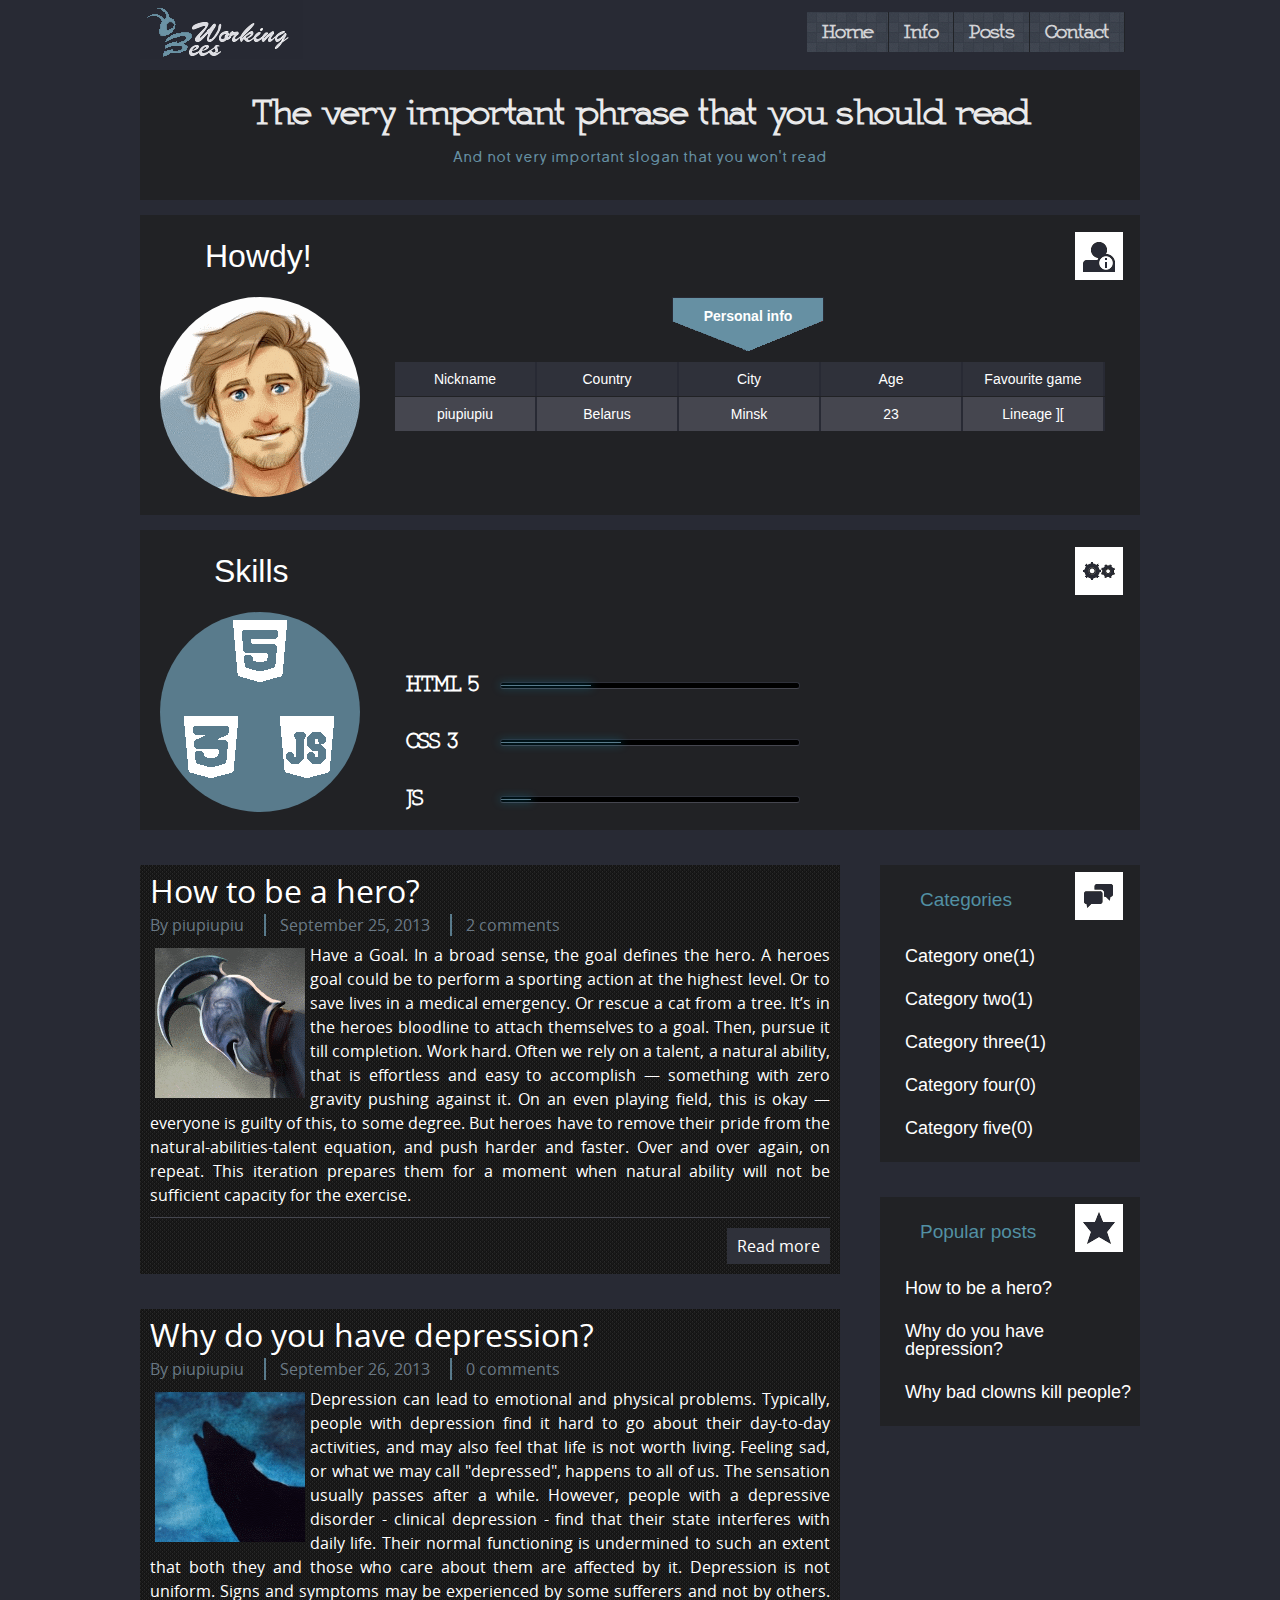
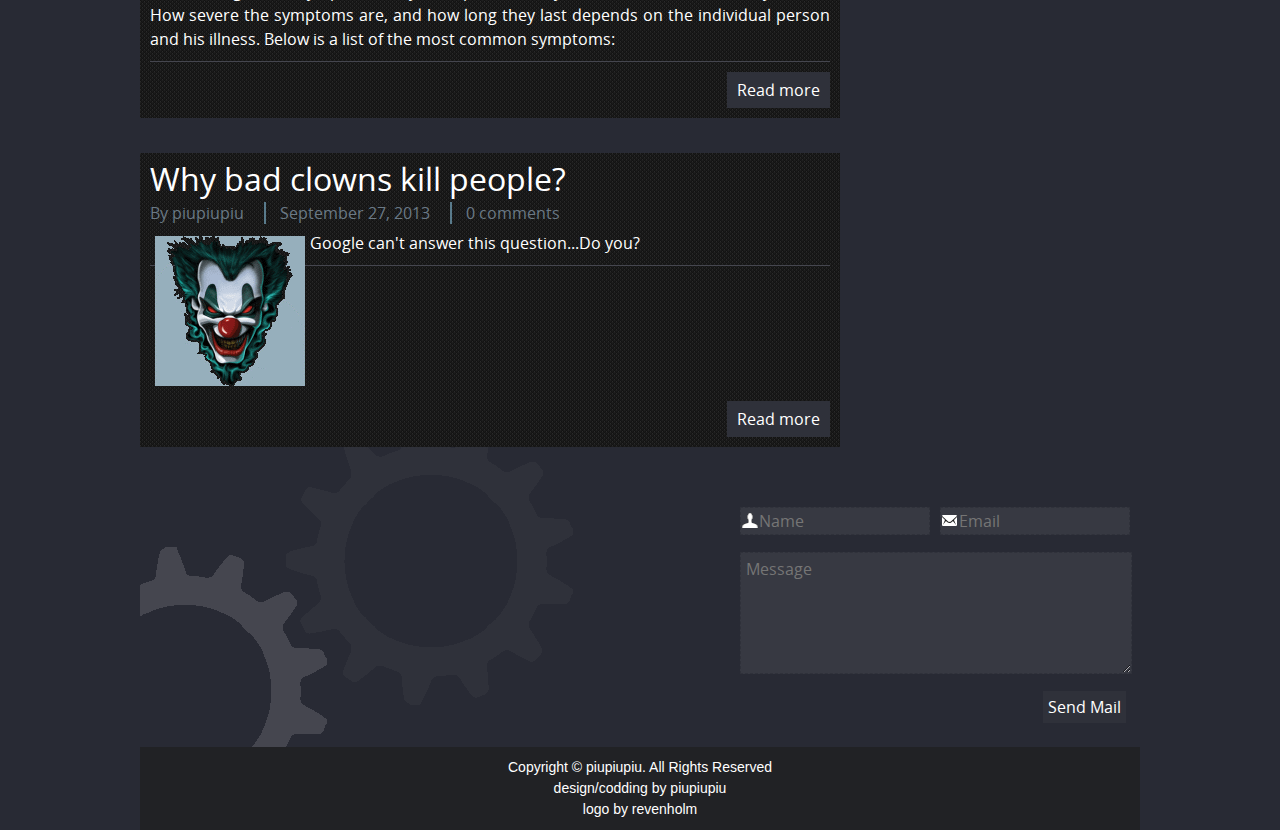
<file: index.html>
<!DOCTYPE html>
<!--[if IE 8 ]>    <html class="ie8"> <![endif]-->

<html lang="en">
	<head>
		<title>Working Bees</title>
		<meta  charset="utf-8" /> 
		<link rel="stylesheet" href="reset.css" type="text/css" />
		<link rel="stylesheet" href="style.css" type="text/css" />
		<link href="img/bee.ico" type="image/png" rel="icon" />
		<script type="text/javascript" src="jquery.min.js"></script>
		<script type="text/javascript" src="placeholder.js"></script>
		 <script type="text/javascript" src="jquery.localscroll.js"></script>
		 <script type="text/javascript" src="jquery.scrollto.js"></script>
		
		<script >
			$(function(){
			$("#name").textPlaceholder();
			});
			$(function(){
			$("#email").textPlaceholder();
			});
			$(function(){
			$("#message").textPlaceholder();
			});
		</script>  
	
		<!-- change active menu  -->
		<script>
			$(document).ready(function(){
			$('#navigation ul li a').click(function() {
			$('#navigation ul li a').removeClass("active"); 
			$(this).addClass("active"); 
			});
			});
		</script>
		<!-- end of change active menu  -->
		
		<script>
		$(function($) {
		 $.localScroll({
		  duration: 1000,
		  hash: false });
		 });
		</script>
	</head>
	<body>
		<span id="top"></span>
		<div id="top_container">
			<div id="top_menu">
			<div id="bee_fly">
				<div id="logo_right">
					<img src="img/bee2.png" alt="logo"  />
				</div>
			</div>	
				<div id="logo_left">
				</div>
				<div id="navigation">
					<ul>
						<li><a href="index.html#top" >Home</a></li>
						<li><a href="index.html#info_scroll" >Info</a></li>
						<li><a href="index.html#post_scroll" >Posts</a></li>
						<li><a href="#contact" >Contact</a></li>
					</ul>
				</div>
			</div>	
		</div>
		<div id="container">
		<div class="head_info">
				<h1>The very important phrase that you should read</h1>
				<h6>And not very important slogan that you won't read</h6>

			</div>
			<div id="about">
			<span id="info_scroll"></span>
				<h1>Howdy!</h1>
				<img class="pos_icon" src="img/about_icon.png" alt="icon" />
				<div id="about_block" >
					<div id="about_photo">
						<img src="img/photo.png" alt="author's pic" />
					</div>
					<div id="about_title">
						<span>Personal info</span>
					</div>
					<div id="about_info">	
						<ul>
							<li>Nickname</li>
							<li>Country</li>
							<li>City</li>
							<li>Age</li>
							<li>Favourite game</li>
						</ul>		
					</div>
					<div id="about_data">
						<ul>
							<li>piupiupiu</li>
							<li>Belarus</li>
							<li>Minsk</li>
							<li>23</li>
							<li>Lineage ][</li>
						</ul>
					</div>	
				</div>
			</div>
			<div id="skills">
				<h1>&nbsp;Skills</h1>
				<img title="You read personal information" class="pos_icon" src="img/skills_icon.png" alt="icon" />
				<div id="skills_info">
					<div id="skills_photo">
						<img src="img/skills_title.png" alt="skills pic" />
					</div>
					<div id="skills_web">
						<ul >
							<li><span class="expand html5"></span><span class="skills_name" >HTML 5</span></li>
							<li><span class="expand css3"></span><span class="skills_name" >CSS 3</span></li>
							<li><span class="expand js"></span><span class="skills_name">JS</span></li>
						</ul>
					</div>
				</div>
			</div>
			<div id="post_pos">
				<div class="post">
				<span id="post_scroll"></span>
					<h1>How to be a hero? </h1>
					<div class="post_meta">
						<span class="post_bord" >By piupiupiu</span>
						<span class="post_bord">September 25, 2013</span>
						<span>2 comments</span>
					</div>
					<div class="post_content">
						<img src="img/post_pic1.png" alt="post pic" />
						<p>Have a Goal. In a broad sense, the goal defines the hero. A heroes goal could be to perform a
						sporting action at the highest level. Or to save lives in a medical emergency. Or rescue a cat from a tree.
						It’s in the heroes bloodline to attach themselves to a goal. Then, pursue it till completion.
						Work hard. Often we rely on a talent, a natural ability, that is effortless and easy to accomplish — something with 
						zero gravity pushing against it. On an even playing field, this is okay — everyone is guilty of this, to some degree.
						But heroes have to remove their pride from the natural-abilities-talent equation, and push harder and faster. Over and 
						over again, on repeat. This iteration prepares them for a moment when natural ability will not be sufficient capacity
						for the exercise.</p>
						<div class="clear">
						</div>
						<a class="post_full" href="how_to_be_a_hero.html" ><span data-title="Read more">Read more</span></a>		
					</div>
					<!--  <div class="post_end">
					</div> -->
				</div>
				<div class="post">
					<h1>Why do you have depression?</h1>
					<div class="post_meta">
						<span class="post_bord" >By piupiupiu</span>
						<span class="post_bord">September 26, 2013</span>
						<span>0 comments</span>
					</div>
					<div class="post_content">
						<img src="img/post_pic2.png" alt="post pic" />
						<p>Depression can lead to emotional and physical problems. Typically, people with depression find it hard
						to go about their day-to-day activities, and may also feel that life is not worth living.
						Feeling sad, or what we may call "depressed", happens to all of us. The sensation usually passes after a while.
						However, people with a depressive disorder - clinical depression - find that their state interferes with daily life.
						Their normal functioning is undermined to such an extent that both they and those who care about them are affected 
						by it. Depression is not uniform. Signs and symptoms may be experienced by some sufferers and not by others.
						How severe the symptoms are, and how long they last depends on the individual person and his illness.
						Below is a list of the most common symptoms: </p>
						<div class="clear">
						</div>
						<a class="post_full " href="why_do_you_have_depression.html" ><span data-title="Read more">Read more</span></a>	
					</div>
					
				</div>
				<div class="post">
					<h1>Why bad clowns kill people?</h1>
					<div class="post_meta">
						<span class="post_bord" >By piupiupiu</span>
						<span class="post_bord">September 27, 2013</span>
						<span>0 comments</span>
					</div>
					<div class="post_content">
						<img src="img/post_pic3.png" alt="post pic" />
						<p>Google can't answer  this question...Do you?</p>
						<div class="clear">
						</div>
						<a class="post_full" href="why_bad_clowns_kill_people.html" ><span data-title="Read more">Read more</span></a>		
					</div>
					
				</div>
			</div>
			<div class="nav_side">
				<h3>Categories</h3>
				<img src="img/categories.png" alt="categories" />
				<ul>
					<li><a  href="category_one.html">Category one(1)</a></li>
					<li><a href="category_two.html">Category two(1)</a></li>
					<li><a href="category_three.html">Category three(1)</a></li>
					<li><a href="category_four.html">Category four(0)</a></li>
					<li><a href="category_five.html">Category five(0)</a></li>
				</ul>	
				
			</div>
			<div class="nav_side">
				<h3>Popular posts</h3>
				<img src="img/popular.png" alt="popular" />
				<ul>
					<li><a href="how_to_be_a_hero.html">How to be a hero?</a></li>
					<li><a href="why_do_you_have_depression.html">Why do you have depression?</a></li>
					<li><a href="why_bad_clowns_kill_people.html">Why bad clowns kill people?</a></li>
				</ul>
			</div>
			<div id="contact">
				<div id="contact_wrap">
					<img id="g_left" src="img/gear_left.png" alt="gear pic" />
					<img id="g_right" src="img/gear_right.png" alt="gear pic" />
				</div>
				<div id="feedback">
				<form>
					<input id="name" type="text" value="" name="name" placeholder="Name" size="18" />
					<input id="email" type="text" value="" name="email" placeholder="Email" size="18" />
					<textarea id="message" cols="42" rows="5" placeholder="Message" name="message"  ></textarea>
					<input id="submit" type="submit" value="Send Mail" />
				</form>
				</div>
			</div>
			<div class="foot">
				<p>Copyright © piupiupiu. All Rights Reserved</p>
				<p>design/codding by piupiupiu</p>
				<p>logo by revenholm</p>
			</div>
		</div>
		
	</body>
</html>
</file>
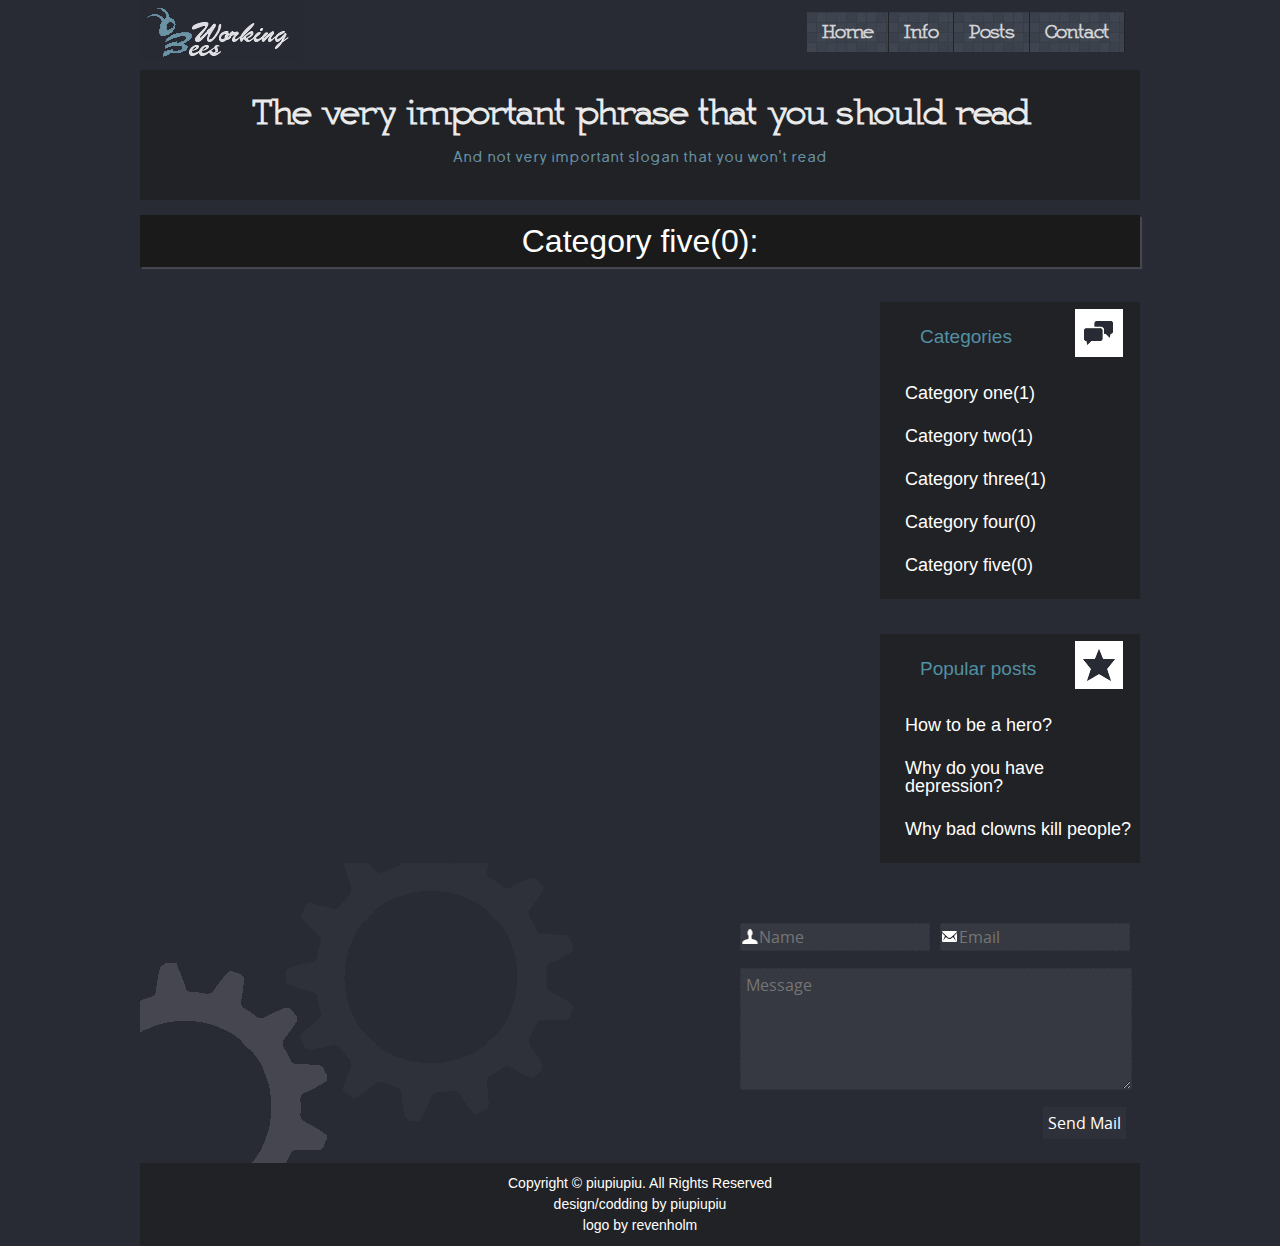
<file: category_five.html>
<!DOCTYPE html>
<!--[if IE 8 ]>    <html class="ie8"> <![endif]-->
<html lang="en">
	<head>
		<title>Working Bees</title>
		<meta  charset="utf-8" /> 
		<link rel="stylesheet" href="reset.css" type="text/css" />
		<link rel="stylesheet" href="style.css" type="text/css" />
			<link href="img/bee.ico" type="image/png" rel="icon" />
		<script type="text/javascript" src="jquery.min.js"></script>
		<script type="text/javascript" src="placeholder.js"></script>
		 <script type="text/javascript" src="jquery.localscroll.js"></script>
		 <script type="text/javascript" src="jquery.scrollto.js"></script>
		
		<script >
			$(function(){
			$("#name").textPlaceholder();
			});
			$(function(){
			$("#email").textPlaceholder();
			});
			$(function(){
			$("#message").textPlaceholder();
			});
		</script>  
			<!-- change active menu  -->
		<script>
			$(document).ready(function(){
			$('#navigation ul li a').click(function() {
			$('#navigation ul li a').removeClass("active"); 
			$(this).addClass("active"); 
			});
			});
		</script>
		<!-- end of change active menu  -->
		
				<script>
	    $(document).ready(function() {

		    $('#navigation ul li a').smoothScroll();
        });
		</script>
		<!-- end of smooth scroll -->
	</head>
	<body>
		<span id="top"></span>
		<div id="top_container">
			<div id="top_menu">
								<div id="logo_right">
					<img src="img/bee2.png" alt="logo" usemap="#karta" />
				</div>
				<div id="logo_left">
				</div>
				<div id="navigation">
					<ul>
						<li><a href="index.html" >Home</a></li>
						<li><a href="index.html#info_scroll" >Info</a></li>
						<li><a href="index.html#post_scroll" >Posts</a></li>
						<li><a href="#contact" >Contact</a></li>
					</ul>
				</div>
			</div>	
		</div>
		<div id="container">
						<div class="head_info">
				<h1>The very important phrase that you should read</h1>
				<h6>And not very important slogan that you won't read</h6>

			</div>
			<h1 class="category_title">Category five(0):</h1>
			
			<div id="aside">	
									<div class="nav_side">
				<h3>Categories</h3>
				<img src="img/categories.png" alt="categories" />
				<ul>
					<li><a  href="category_one.html">Category one(1)</a></li>
					<li><a href="category_two.html">Category two(1)</a></li>
					<li><a href="category_three.html">Category three(1)</a></li>
					<li><a href="category_four.html">Category four(0)</a></li>
					<li><a href="category_five.html">Category five(0)</a></li>
				</ul>	
				
			</div>
			<div class="nav_side">
				<h3>Popular posts</h3>
				<img src="img/popular.png" alt="popular" />
				<ul>
					<li><a href="how_to_be_a_hero.html">How to be a hero?</a></li>
					<li><a href="why_do_you_have_depression.html">Why do you have depression?</a></li>
					<li><a href="why_bad_clowns_kill_people.html">Why bad clowns kill people?</a></li>
				</ul>
			</div>
			</div>
			<div id="contact">
				<div id="contact_wrap">
					<img id="g_left" src="img/gear_left.png" alt="gear pic" />
					<img id="g_right" src="img/gear_right.png" alt="gear pic" />
				</div>
				<div id="feedback">
				<form>
						<input id="name" type="text" value="" name="name" placeholder="Name" size="18" />
					<input id="email" type="text" value="" name="email" placeholder="Email" size="18" />
					<textarea id="message" cols="42" rows="5" placeholder="Message" name="message"  ></textarea>
					<input id="submit" type="submit" value="Send Mail" />
				</form>
				</div>
			</div>
			<div class="foot">
				<p>Copyright © piupiupiu. All Rights Reserved</p>
				<p>design/codding by piupiupiu</p>
				<p>logo by revenholm</p>
			</div>
		</div>
		
	</body>
</html>
</file>
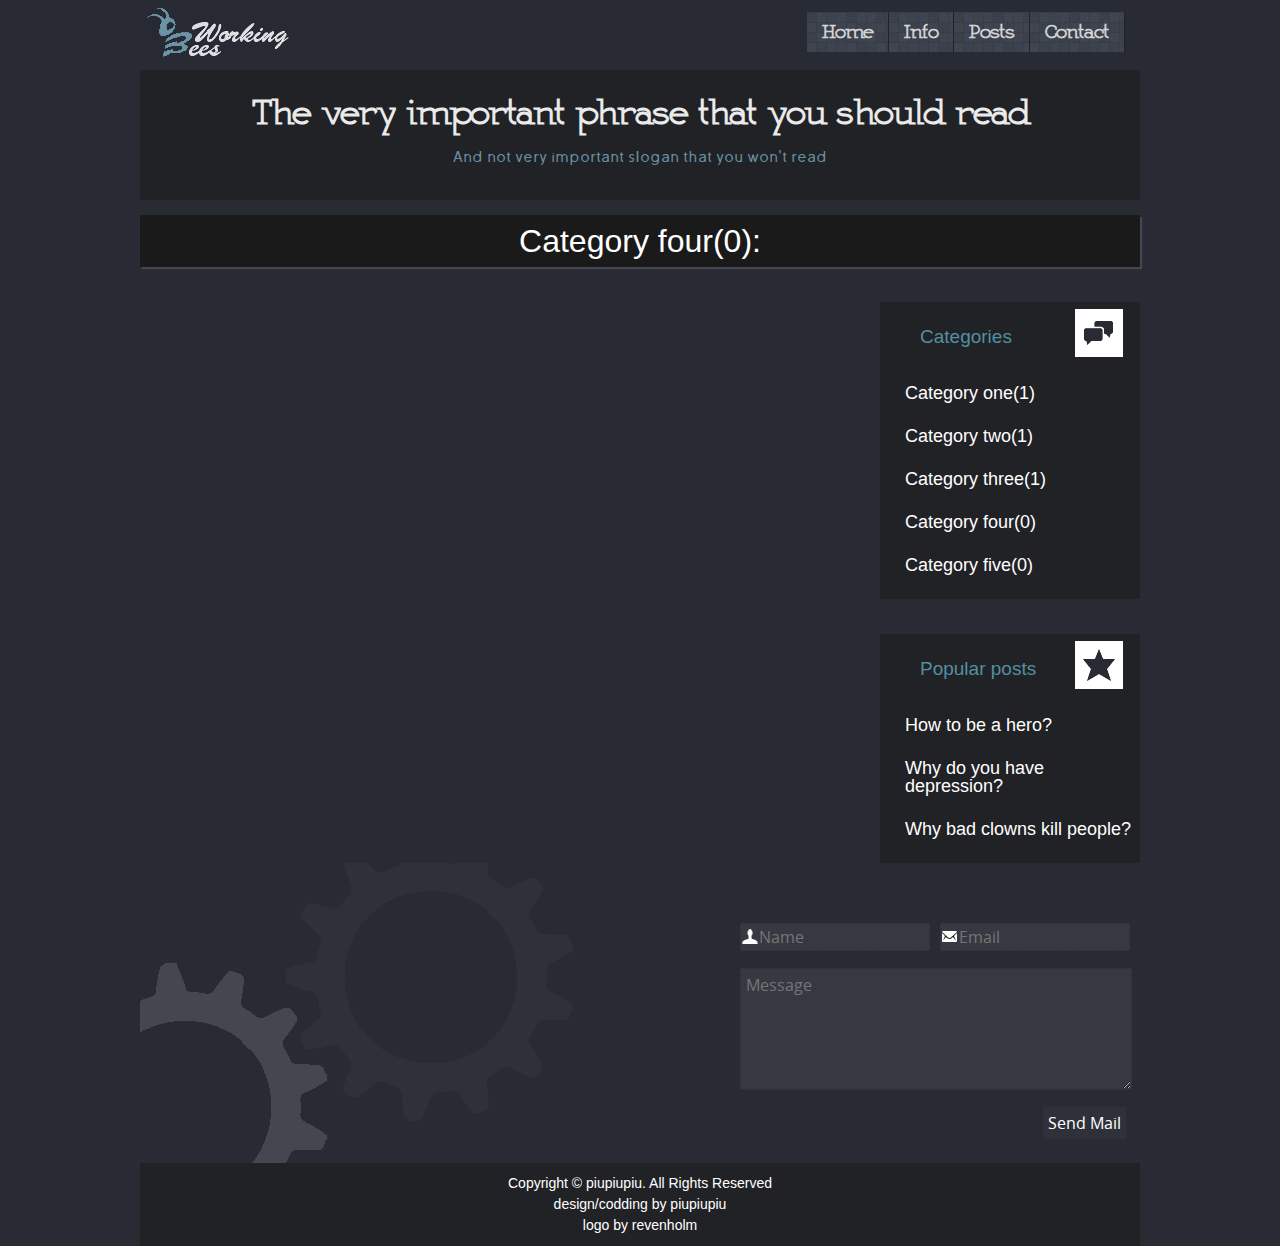
<file: category_four.html>
<!DOCTYPE html>
<!--[if IE 8 ]>    <html class="ie8"> <![endif]-->
<html lang="en">
	<head>
		<title>Working Bees</title>
		<meta  charset="utf-8" /> 
		<link rel="stylesheet" href="reset.css" type="text/css" />
		<link rel="stylesheet" href="style.css" type="text/css" />
			<link href="img/bee.ico" type="image/png" rel="icon" />
		<script type="text/javascript" src="jquery.min.js"></script>
		<script type="text/javascript" src="placeholder.js"></script>
		 <script type="text/javascript" src="jquery.localscroll.js"></script>
		 <script type="text/javascript" src="jquery.scrollto.js"></script>
		
		<script >
			$(function(){
			$("#name").textPlaceholder();
			});
			$(function(){
			$("#email").textPlaceholder();
			});
			$(function(){
			$("#message").textPlaceholder();
			});
		</script>  
			<!-- change active menu  -->
		<script>
			$(document).ready(function(){
			$('#navigation ul li a').click(function() {
			$('#navigation ul li a').removeClass("active"); 
			$(this).addClass("active"); 
			});
			});
		</script>
		<!-- end of change active menu  -->
		
				<script>
		$(function($) {
		 $.localScroll({
		  duration: 1000,
		  hash: false });
		 });
		</script>
	</head>
	<body>
		<span id="top"></span>
		<div id="top_container">
			<div id="top_menu">
								<div id="logo_right">
					<img src="img/bee2.png" alt="logo" usemap="#karta" />
				</div>
				<div id="logo_left">
				</div>
				<div id="navigation">
					<ul>
						<li><a href="index.html#top" >Home</a></li>
						<li><a href="index.html#info_scroll" >Info</a></li>
						<li><a href="index.html#post_scroll" >Posts</a></li>
						<li><a href="#contact" >Contact</a></li>
					</ul>
				</div>
			</div>	
		</div>
		<div id="container">
						<div class="head_info">
				<h1>The very important phrase that you should read</h1>
				<h6>And not very important slogan that you won't read</h6>

			</div>
			<h1 class="category_title">Category four(0):</h1>
			
			<div id="aside">	
									<div class="nav_side">
				<h3>Categories</h3>
				<img src="img/categories.png" alt="categories" />
				<ul>
					<li><a  href="category_one.html">Category one(1)</a></li>
					<li><a href="category_two.html">Category two(1)</a></li>
					<li><a href="category_three.html">Category three(1)</a></li>
					<li><a href="category_four.html">Category four(0)</a></li>
					<li><a href="category_five.html">Category five(0)</a></li>
				</ul>	
				
			</div>
			<div class="nav_side">
				<h3>Popular posts</h3>
				<img src="img/popular.png" alt="popular" />
				<ul>
					<li><a href="how_to_be_a_hero.html">How to be a hero?</a></li>
					<li><a href="why_do_you_have_depression.html">Why do you have depression?</a></li>
					<li><a href="why_bad_clowns_kill_people.html">Why bad clowns kill people?</a></li>
				</ul>
			</div>
			</div>
			<div id="contact">
				<div id="contact_wrap">
					<img id="g_left" src="img/gear_left.png" alt="gear pic" />
					<img id="g_right" src="img/gear_right.png" alt="gear pic" />
				</div>
				<div id="feedback">
				<form>
						<input id="name" type="text" value="" name="name" placeholder="Name" size="18" />
					<input id="email" type="text" value="" name="email" placeholder="Email" size="18" />
					<textarea id="message" cols="42" rows="5" placeholder="Message" name="message"  ></textarea>
					<input id="submit" type="submit" value="Send Mail" />
				</form>
				</div>
			</div>
			<div class="foot">
				<p>Copyright © piupiupiu. All Rights Reserved</p>
				<p>design/codding by piupiupiu</p>
				<p>logo by revenholm</p>
			</div>
		</div>
	
	</body>
</html>
</file>
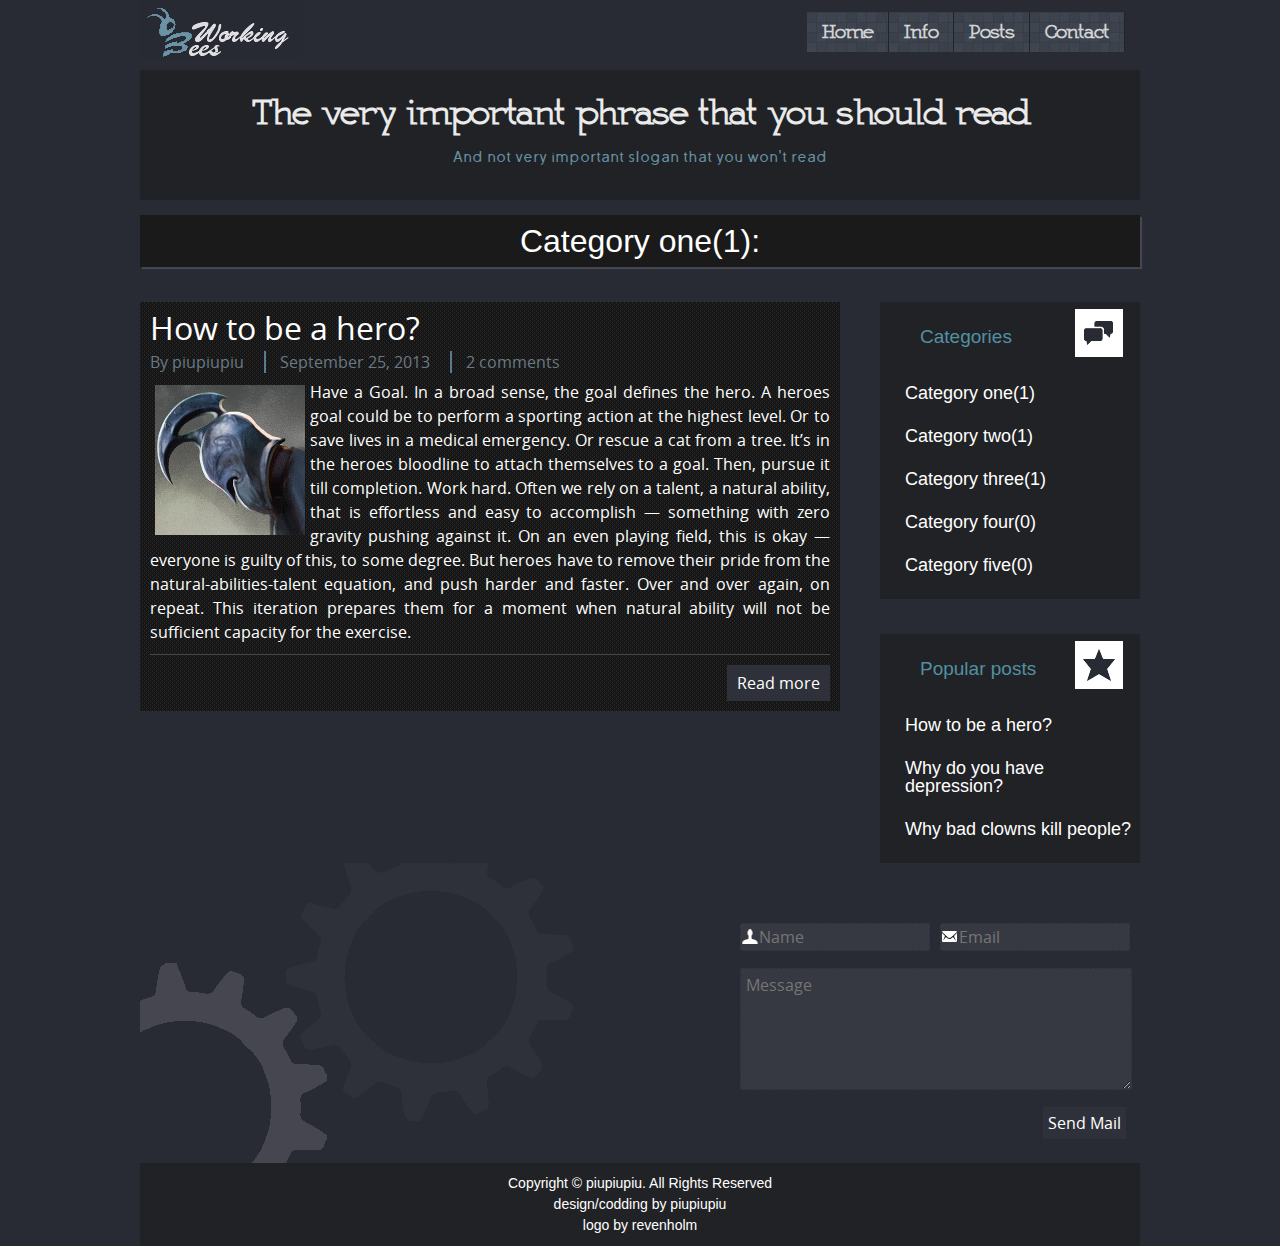
<file: category_one.html>
<!DOCTYPE html>
<!--[if IE 8 ]>    <html class="ie8"> <![endif]-->
<html lang="en">
	<head>
		<title>Working Bees</title>
		<meta  charset="utf-8" /> 
		<link rel="stylesheet" href="reset.css" type="text/css" />
		<link rel="stylesheet" href="style.css" type="text/css" />
			<link href="img/bee.ico" type="image/png" rel="icon" />
		<script type="text/javascript" src="jquery.min.js"></script>
		<script type="text/javascript" src="placeholder.js"></script>
		 <script type="text/javascript" src="jquery.localscroll.js"></script>
		 <script type="text/javascript" src="jquery.scrollto.js"></script>
		
		<script >
			$(function(){
			$("#name").textPlaceholder();
			});
			$(function(){
			$("#email").textPlaceholder();
			});
			$(function(){
			$("#message").textPlaceholder();
			});
		</script>  
		
			<!-- change active menu  -->
		<script>
			$(document).ready(function(){
			$('#navigation ul li a').click(function() {
			$('#navigation ul li a').removeClass("active"); 
			$(this).addClass("active"); 
			});
			});
		</script>
		<!-- end of change active menu  -->
		<script>
		$(function($) {
		 $.localScroll({
		  duration: 1000,
		  hash: false });
		 });
		</script>
	</head>
	<body>
		<span id="top"></span>
		<div id="top_container">
			<div id="top_menu">
								<div id="logo_right">
					<img src="img/bee2.png" alt="logo" usemap="#karta" />
				</div>
				<div id="logo_left">
				</div>
				<div id="navigation">
					<ul>
						<li><a href="index.html#top" >Home</a></li>
						<li><a href="index.html#info_scroll" >Info</a></li>
						<li><a href="index.html#post_scroll" >Posts</a></li>
						<li><a href="#contact" >Contact</a></li>
					</ul>
				</div>
			</div>	
		</div>
		<div id="container">
						<div class="head_info">
				<h1>The very important phrase that you should read</h1>
				<h6>And not very important slogan that you won't read</h6>

			</div>
			<div id="post_pos">
				<h1 class="category_title">Category one(1):</h1>
				<div class="post">
					<h1>How to be a hero? </h1>
					<div class="post_meta">
						<span class="post_bord" >By piupiupiu</span>
						<span class="post_bord">September 25, 2013</span>
						<span>2 comments</span>
					</div>
					<div class="post_content">
						<img src="img/post_pic1.png" alt="post pic" />
						<p>Have a Goal. In a broad sense, the goal defines the hero. A heroes goal could be to perform a
						sporting action at the highest level. Or to save lives in a medical emergency. Or rescue a cat from a tree.
						It’s in the heroes bloodline to attach themselves to a goal. Then, pursue it till completion.
						Work hard. Often we rely on a talent, a natural ability, that is effortless and easy to accomplish — something with 
						zero gravity pushing against it. On an even playing field, this is okay — everyone is guilty of this, to some degree.
						But heroes have to remove their pride from the natural-abilities-talent equation, and push harder and faster. Over and 
						over again, on repeat. This iteration prepares them for a moment when natural ability will not be sufficient capacity
						for the exercise.</p>
						<a class="post_full" href="how_to_be_a_hero.html" ><span data-title="Read more">Read more</span></a>		
					</div>
					                                                                        <div class="post_end">
					</div>
				</div>
									<div class="nav_side">
				<h3>Categories</h3>
				<img src="img/categories.png" alt="categories" />
				<ul>
					<li><a  href="category_one.html">Category one(1)</a></li>
					<li><a href="category_two.html">Category two(1)</a></li>
					<li><a href="category_three.html">Category three(1)</a></li>
					<li><a href="category_four.html">Category four(0)</a></li>
					<li><a href="category_five.html">Category five(0)</a></li>
				</ul>	
				
			</div>
			<div class="nav_side">
				<h3>Popular posts</h3>
				<img src="img/popular.png" alt="popular" />
				<ul>
					<li><a href="how_to_be_a_hero.html">How to be a hero?</a></li>
					<li><a href="why_do_you_have_depression.html">Why do you have depression?</a></li>
					<li><a href="why_bad_clowns_kill_people.html">Why bad clowns kill people?</a></li>
				</ul>
			</div>
			</div>
			
			<div id="contact">
				<div id="contact_wrap">
					<img id="g_left" src="img/gear_left.png" alt="gear pic" />
					<img id="g_right" src="img/gear_right.png" alt="gear pic" />
				</div>
				<div id="feedback">
				<form>
						<input id="name" type="text" value="" name="name" placeholder="Name" size="18" />
					<input id="email" type="text" value="" name="email" placeholder="Email" size="18" />
					<textarea id="message" cols="42" rows="5" placeholder="Message" name="message"  ></textarea>
					<input id="submit" type="submit" value="Send Mail" />
				</form>
				</div>
			</div>
			<div class="foot">
				<p>Copyright © piupiupiu. All Rights Reserved</p>
				<p>design/codding by piupiupiu</p>
				<p>logo by revenholm</p>
			</div>
		</div>
	
	</body>
</html>
</file>
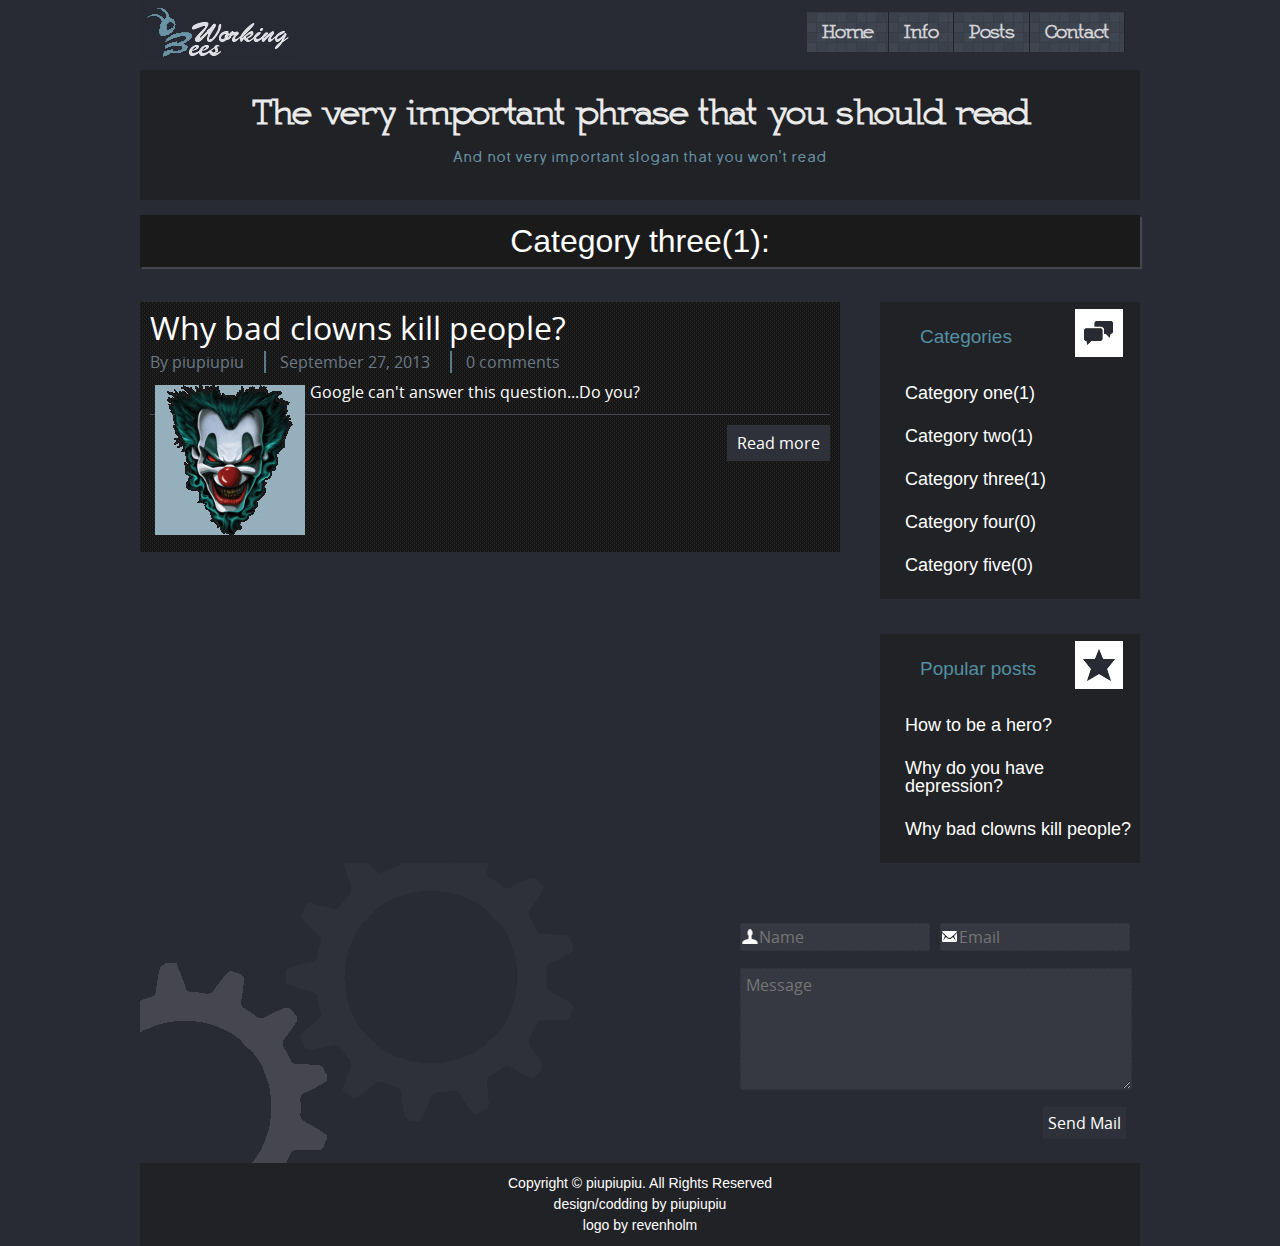
<file: category_three.html>
<!DOCTYPE html>
<!--[if IE 8 ]>    <html class="ie8"> <![endif]-->
<html lang="en">
	<head>
		<title>Working Bees</title>
		<meta  charset="utf-8" /> 
		<link rel="stylesheet" href="reset.css" type="text/css" />
		<link rel="stylesheet" href="style.css" type="text/css" />
			<link href="img/bee.ico" type="image/png" rel="icon" />
		<script type="text/javascript" src="jquery.min.js"></script>
		<script type="text/javascript" src="placeholder.js"></script>
		 <script type="text/javascript" src="jquery.localscroll.js"></script>
		 <script type="text/javascript" src="jquery.scrollto.js"></script>
		
		<script >
			$(function(){
			$("#name").textPlaceholder();
			});
			$(function(){
			$("#email").textPlaceholder();
			});
			$(function(){
			$("#message").textPlaceholder();
			});
		</script>  
			<!-- change active menu  -->
		<script>
			$(document).ready(function(){
			$('#navigation ul li a').click(function() {
			$('#navigation ul li a').removeClass("active"); 
			$(this).addClass("active"); 
			});
			});
		</script>
		<!-- end of change active menu  -->
		
		<script>
		$(function($) {
		 $.localScroll({
		  duration: 1000,
		  hash: false });
		 });
		</script>
	</head>
	<body>
		<span id="top"></span>
		<div id="top_container">
			<div id="top_menu">
			     <div id="logo_right">
				<img src="img/bee2.png" alt="logo" />
				</div>
				<div id="logo_left">
				</div>
				<div id="navigation">
					<ul>
						<li><a href="index.html#top" >Home</a></li>
						<li><a href="index.html#info_scroll" >Info</a></li>
						<li><a href="index.html#post_scroll" >Posts</a></li>
						<li><a href="#contact" >Contact</a></li>
					</ul>
				</div>
			</div>	
		</div>
		<div id="container">
						<div class="head_info">
				<h1>The very important phrase that you should read</h1>
				<h6>And not very important slogan that you won't read</h6>

			</div>
			<h1 class="category_title">Category three(1):</h1>
			<div id="post_pos">
				<div class="post">
					<h1>Why bad clowns kill people?</h1>
					<div class="post_meta">
						<span class="post_bord" >By piupiupiu</span>
						<span class="post_bord">September 27, 2013</span>
						<span>0 comments</span>
					</div>
					<div class="post_content">
						<img src="img/post_pic3.png" alt="post pic" />
						<p>Google can't answer  this question...Do you?</p>
						<a class="post_full" href="why_bad_clowns_kill_people.html" ><span data-title="Read more">Read more</span></a>		
					</div>
					                                                                        <div class="post_end">
					</div>
				</div>
			</div>
			<div id="aside">	
									<div class="nav_side">
				<h3>Categories</h3>
				<img src="img/categories.png" alt="categories" />
				<ul>
					<li><a  href="category_one.html">Category one(1)</a></li>
					<li><a href="category_two.html">Category two(1)</a></li>
					<li><a href="category_three.html">Category three(1)</a></li>
					<li><a href="category_four.html">Category four(0)</a></li>
					<li><a href="category_five.html">Category five(0)</a></li>
				</ul>	
				
			</div>
			<div class="nav_side">
				<h3>Popular posts</h3>
				<img src="img/popular.png" alt="popular" />
				<ul>
					<li><a href="how_to_be_a_hero.html">How to be a hero?</a></li>
					<li><a href="why_do_you_have_depression.html">Why do you have depression?</a></li>
					<li><a href="why_bad_clowns_kill_people.html">Why bad clowns kill people?</a></li>
				</ul>
			</div>
			</div>
			<div id="contact">
				<div id="contact_wrap">
					<img id="g_left" src="img/gear_left.png" alt="gear pic" />
					<img id="g_right" src="img/gear_right.png" alt="gear pic" />
				</div>
				<div id="feedback">
				<form>
						<input id="name" type="text" value="" name="name" placeholder="Name" size="18" />
					<input id="email" type="text" value="" name="email" placeholder="Email" size="18" />
					<textarea id="message" cols="42" rows="5" placeholder="Message" name="message"  ></textarea>
					<input id="submit" type="submit" value="Send Mail" />
				</form>
				</div>
			</div>
			<div class="foot">
				<p>Copyright © piupiupiu. All Rights Reserved</p>
				<p>design/codding by piupiupiu</p>
				<p>logo by revenholm</p>
			</div>
		</div>

	</body>
</html>
</file>
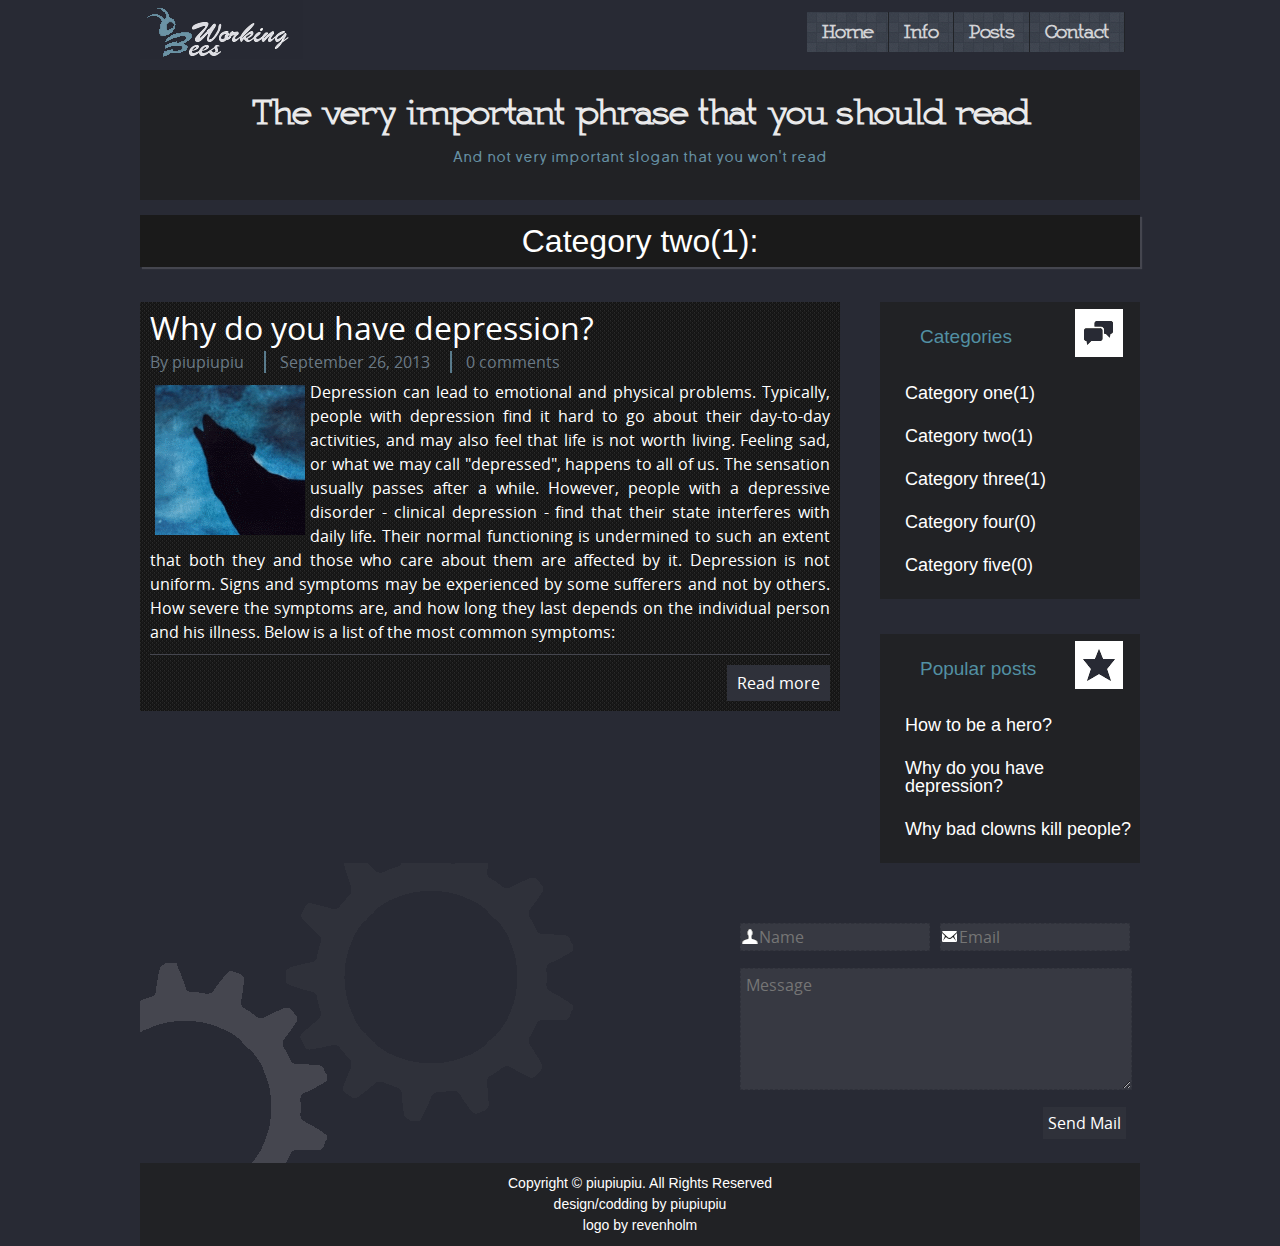
<file: category_two.html>
<!DOCTYPE html>
<!--[if IE 8 ]>    <html class="ie8"> <![endif]-->
<html lang="en">
	<head>
		<title>Working Bees</title>
		<meta  charset="utf-8" /> 
		<link rel="stylesheet" href="reset.css" type="text/css" />
		<link rel="stylesheet" href="style.css" type="text/css" />
			<link href="img/bee.ico" type="image/png" rel="icon" />
		<script type="text/javascript" src="jquery.min.js"></script>
		<script type="text/javascript" src="placeholder.js"></script>
		 <script type="text/javascript" src="jquery.localscroll.js"></script>
		 <script type="text/javascript" src="jquery.scrollto.js"></script>
		
		<script >
			$(function(){
			$("#name").textPlaceholder();
			});
			$(function(){
			$("#email").textPlaceholder();
			});
			$(function(){
			$("#message").textPlaceholder();
			});
		</script>  
		</script>
			<!-- change active menu  -->
		<script>
			$(document).ready(function(){
			$('#navigation ul li a').click(function() {
			$('#navigation ul li a').removeClass("active"); 
			$(this).addClass("active"); 
			});
			});
		</script>
		<!-- end of change active menu  -->
		<script>
		$(function($) {
		 $.localScroll({
		  duration: 1000,
		  hash: false });
		 });
		</script>
	</head>
	<body>
		<span id="top"></span>
		<div id="top_container">
			<div id="top_menu">
								<div id="logo_right">
					<img src="img/bee2.png" alt="logo" usemap="#karta" />
				</div>
				<div id="logo_left">
				</div>
				<div id="navigation">
					<ul>
						<li><a href="index.html#top" >Home</a></li>
						<li><a href="index.html#info_scroll" >Info</a></li>
						<li><a href="index.html#post_scroll" >Posts</a></li>
						<li><a href="#contact" >Contact</a></li>
					</ul>
				</div>
			</div>	
		</div>
		<div id="container">
						<div class="head_info">
				<h1>The very important phrase that you should read</h1>
				<h6>And not very important slogan that you won't read</h6>

			</div>
			<div id="post_pos">
				<h1 class="category_title">Category two(1):</h1>
				<div class="post">
					<h1>Why do you have depression?</h1>
					<div class="post_meta">
						<span class="post_bord" >By piupiupiu</span>
						<span class="post_bord">September 26, 2013</span>
						<span>0 comments</span>
					</div>
					<div class="post_content">
						<img src="img/post_pic2.png" alt="post pic" />
						<p>Depression can lead to emotional and physical problems. Typically, people with depression find it hard
						to go about their day-to-day activities, and may also feel that life is not worth living.
						Feeling sad, or what we may call "depressed", happens to all of us. The sensation usually passes after a while.
						However, people with a depressive disorder - clinical depression - find that their state interferes with daily life.
						Their normal functioning is undermined to such an extent that both they and those who care about them are affected 
						by it. Depression is not uniform. Signs and symptoms may be experienced by some sufferers and not by others.
						How severe the symptoms are, and how long they last depends on the individual person and his illness.
						Below is a list of the most common symptoms: </p>
						<a class="post_full" href="why_do_you_have_depression.html" ><span data-title="Read more">Read more</span></a>		
					</div>
					                                                                        <div class="post_end">
					</div>
				</div>
									<div class="nav_side">
				<h3>Categories</h3>
				<img src="img/categories.png" alt="categories" />
				<ul>
					<li><a  href="category_one.html">Category one(1)</a></li>
					<li><a href="category_two.html">Category two(1)</a></li>
					<li><a href="category_three.html">Category three(1)</a></li>
					<li><a href="category_four.html">Category four(0)</a></li>
					<li><a href="category_five.html">Category five(0)</a></li>
				</ul>	
				
			</div>
			<div class="nav_side">
				<h3>Popular posts</h3>
				<img src="img/popular.png" alt="popular" />
				<ul>
					<li><a href="how_to_be_a_hero.html">How to be a hero?</a></li>
					<li><a href="why_do_you_have_depression.html">Why do you have depression?</a></li>
					<li><a href="why_bad_clowns_kill_people.html">Why bad clowns kill people?</a></li>
				</ul>
			</div>
			</div>
			
			<div id="contact">
				<div id="contact_wrap">
					<img id="g_left" src="img/gear_left.png" alt="gear pic" />
					<img id="g_right" src="img/gear_right.png" alt="gear pic" />
				</div>
				<div id="feedback">
				<form>
						<input id="name" type="text" value="" name="name" placeholder="Name" size="18" />
					<input id="email" type="text" value="" name="email" placeholder="Email" size="18" />
					<textarea id="message" cols="42" rows="5" placeholder="Message" name="message"  ></textarea>
					<input id="submit" type="submit" value="Send Mail" />
				</form>
				</div>
			</div>
			<div class="foot">
				<p>Copyright © piupiupiu. All Rights Reserved</p>
				<p>design/codding by piupiupiu</p>
				<p>logo by revenholm</p>
			</div>
		</div>

	</body>
</html>
</file>
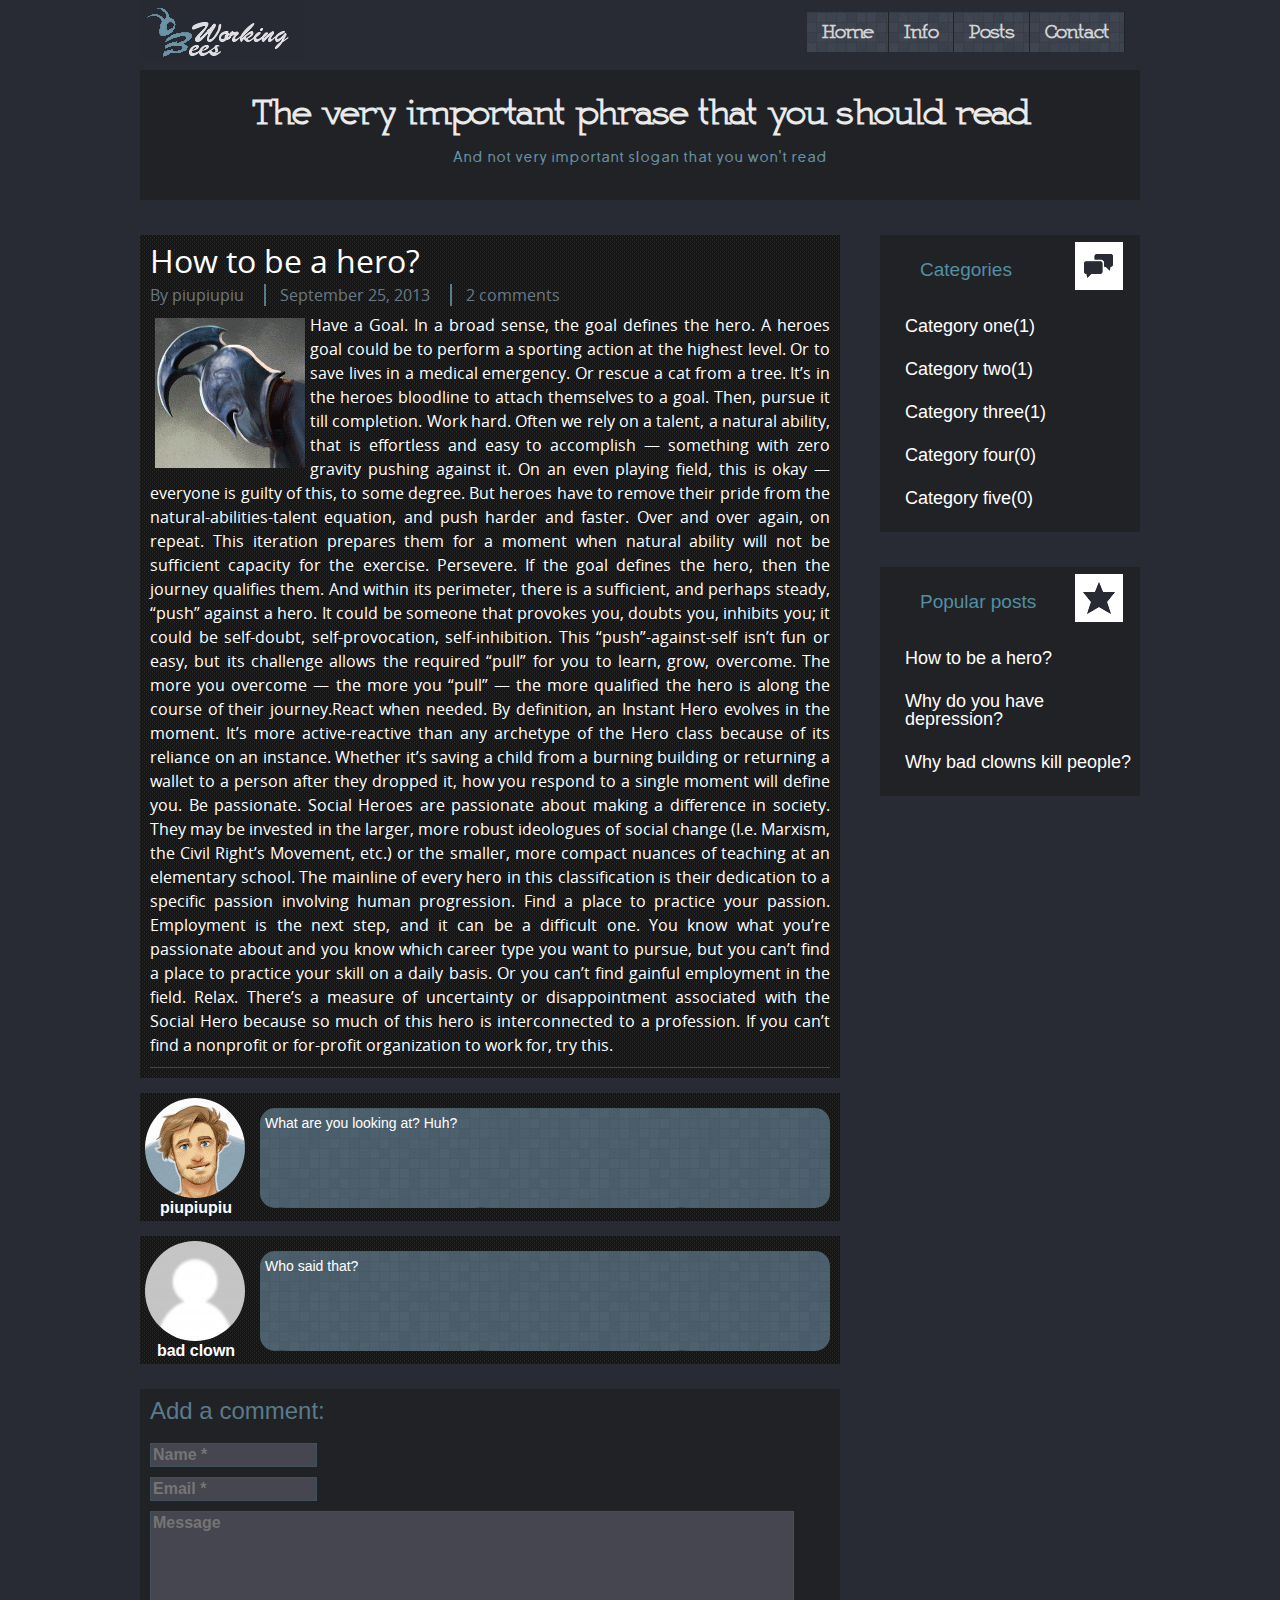
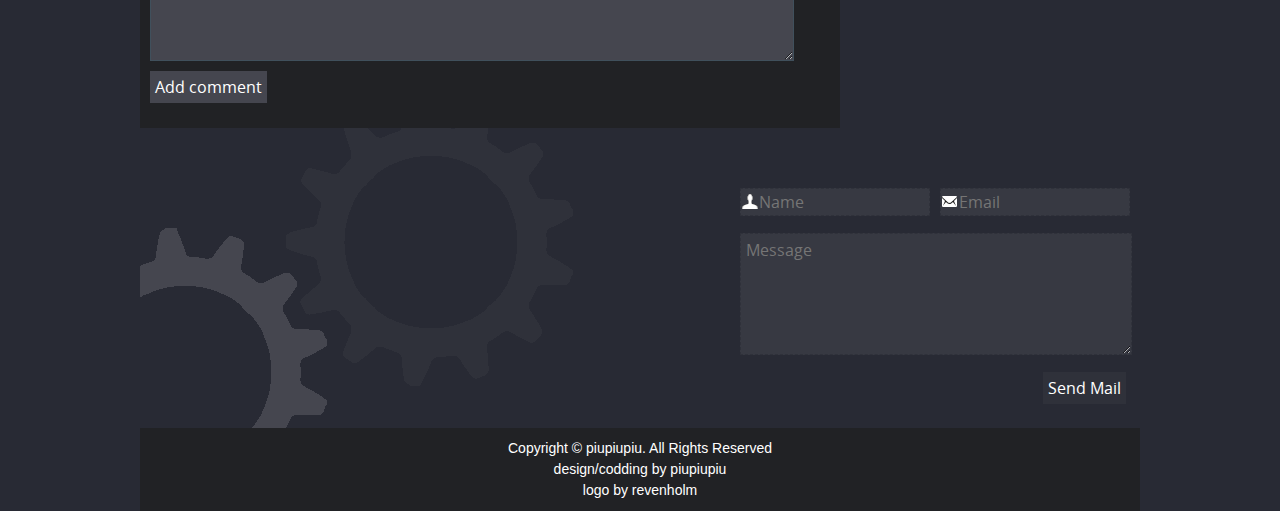
<file: how_to_be_a_hero.html>
<!DOCTYPE html>
<!--[if IE 8 ]>    <html class="ie8"> <![endif]-->
<html lang="en">
	<head>
		<title>Working Bees</title>
		<meta  charset="utf-8" /> 
		<link rel="stylesheet" href="reset.css" type="text/css" />
		<link rel="stylesheet" href="style.css" type="text/css" />
			<link href="img/bee.ico" type="image/png" rel="icon" />
		<script type="text/javascript" src="jquery.min.js"></script>
		<script type="text/javascript" src="placeholder.js"></script>
		 <script type="text/javascript" src="jquery.localscroll.js"></script>
		 <script type="text/javascript" src="jquery.scrollto.js"></script>
		
		<script >
			$(function(){
			$("#name").textPlaceholder();
			});
			$(function(){
			$("#email").textPlaceholder();
			});
			$(function(){
			$("#message").textPlaceholder();
			});
			$(function(){
			$("#author").textPlaceholder();
			});
			$(function(){
			$("#mail").textPlaceholder();
			});
			$(function(){
			$("#comment").textPlaceholder();
			});
		</script>  
			<!-- change active menu  -->
		<script>
			$(document).ready(function(){
			$('#navigation ul li a').click(function() {
			$('#navigation ul li a').removeClass("active"); 
			$(this).addClass("active"); 
			});
			});
		</script>
		<!-- end of change active menu  -->
				<script>
		$(function($) {
		 $.localScroll({
		  duration: 1000,
		  hash: false });
		 });
		</script>
	</head>
	<body>
		<span id="top"></span>
		<div id="top_container">
			<div id="top_menu">
								<div id="logo_right">
					<img src="img/bee2.png" alt="logo" usemap="#karta" />
				</div>
				<div id="logo_left">
				</div>
				<div id="navigation">
					<ul>
						<li><a href="index.html#top" >Home</a></li>
						<li><a href="index.html#info_scroll" >Info</a></li>
						<li><a href="index.html#post_scroll" >Posts</a></li>
						<li><a href="#contact" >Contact</a></li>
					</ul>
				</div>
			</div>	
		</div>
		<div id="container">
						<div class="head_info">
				<h1>The very important phrase that you should read</h1>
				<h6>And not very important slogan that you won't read</h6>

			</div>
			<div id="post_pos">
				<div class="post">
					<h1>How to be a hero? </h1>
					<div class="post_meta">
						<span class="post_bord" >By piupiupiu</span>
						<span class="post_bord">September 25, 2013</span>
						<span>2 comments</span>
					</div>
					<div class="post_content">
						<img src="img/post_pic1.png" alt="post pic" />
						<p>Have a Goal. In a broad sense, the goal defines the hero. A heroes goal could be to perform a
						sporting action at the highest level. Or to save lives in a medical emergency. Or rescue a cat from a tree.
						It’s in the heroes bloodline to attach themselves to a goal. Then, pursue it till completion.
						Work hard. Often we rely on a talent, a natural ability, that is effortless and easy to accomplish — something with 
						zero gravity pushing against it. On an even playing field, this is okay — everyone is guilty of this, to some degree.
						But heroes have to remove their pride from the natural-abilities-talent equation, and push harder and faster. Over and 
						over again, on repeat. This iteration prepares them for a moment when natural ability will not be sufficient capacity
						for the exercise. Persevere. If the goal defines the hero, then the journey qualifies them. And within its perimeter, 
						there is a sufficient, and perhaps steady, “push” against a hero. It could be someone that provokes you, doubts you,
						inhibits you; it could be self-doubt, self-provocation, self-inhibition. This “push”-against-self isn’t fun or easy,
						but its challenge allows the required “pull” for you to learn, grow, overcome. The more you overcome — the more you 
						“pull” — the more qualified the hero is along the course of their journey.React when needed. By definition, an Instant
						Hero evolves in the moment. It’s more active-reactive than any archetype of the Hero class because of its reliance on
						an instance. Whether it’s saving a child from a burning building or returning a wallet to a person after they dropped it,
						how you respond to a single moment will define you. Be passionate. Social Heroes are passionate about making a difference
						in society. They may be invested in the larger, more robust ideologues of social change (I.e. Marxism, the Civil Right’s
						Movement, etc.) or the smaller, more compact nuances of teaching at an elementary school. The mainline of every hero in 
						this classification is their dedication to a specific passion involving human progression. Find a place to practice your
						passion. Employment is the next step, and it can be a difficult one. You know what you’re passionate about and you know
						which career type you want to pursue, but you can’t find a place to practice your skill on a daily basis. Or you can’t 
						find gainful employment in the field. Relax. There’s a measure of uncertainty or disappointment associated with the
						Social Hero because so much of this hero is interconnected to a profession. If you can’t find a nonprofit or for-profit
						organization to work for, try this.</p>
					</div>
					                                                                        <div class="post_end">
					</div>
				</div>
									<div class="nav_side">
				<h3>Categories</h3>
				<img src="img/categories.png" alt="categories" />
				<ul>
					<li><a  href="category_one.html">Category one(1)</a></li>
					<li><a href="category_two.html">Category two(1)</a></li>
					<li><a href="category_three.html">Category three(1)</a></li>
					<li><a href="category_four.html">Category four(0)</a></li>
					<li><a href="category_five.html">Category five(0)</a></li>
				</ul>	
				
			</div>
			<div class="nav_side">
				<h3>Popular posts</h3>
				<img src="img/popular.png" alt="popular" />
				<ul>
					<li><a href="how_to_be_a_hero.html">How to be a hero?</a></li>
					<li><a href="why_do_you_have_depression.html">Why do you have depression?</a></li>
					<li><a href="why_bad_clowns_kill_people.html">Why bad clowns kill people?</a></li>
				</ul>
			</div>
				<div class="comment_infinite">
					<div class="comment_icon" >
							<img src="img/comment_user.png" alt="user's icon" />
							<h4>piupiupiu</h4>	
						</div>
						<div class="comment_text">
							<p>What are you looking at? Huh?</p>
					</div>
				</div>
				<div class="comment_infinite">
					<div class="comment_icon" >
							<img src="img/comment_npc.png" alt="user's icon" />
							<h4>bad clown</h4>	
						</div>
						<div class="comment_text">
							<p>Who said that?</p>
					</div>
				</div>
				<div id="comment_block">
					<form>
					<h2>Add a comment:</h2>
					<input id="author" type="text" value="" name="author" placeholder="Name *" size="18" />
					<input id="mail" type="text" value="" name="mail" placeholder="Email *" size="18" />
					<textarea id="comment" cols="70" rows="8" placeholder="Message" name="comment"  ></textarea>
					<input id="add" type="submit" value="Add comment" />
					</form>
				</div>
			</div>
			<div id="contact">
				<div id="contact_wrap">
					<img id="g_left" src="img/gear_left.png" alt="gear pic" />
					<img id="g_right" src="img/gear_right.png" alt="gear pic" />
				</div>
				<div id="feedback">
				<form>
						<input id="name" type="text" value="" name="name" placeholder="Name" size="18" />
					<input id="email" type="text" value="" name="email" placeholder="Email" size="18" />
					<textarea id="message" cols="42" rows="5" placeholder="Message" name="message"  ></textarea>
					<input id="submit" type="submit" value="Send Mail" />
				</form>
				</div>
			</div>
			<div class="foot">
				<p>Copyright © piupiupiu. All Rights Reserved</p>
				<p>design/codding by piupiupiu</p>
				<p>logo by revenholm</p>
			</div>
		</div>

	</body>
</html>
</file>
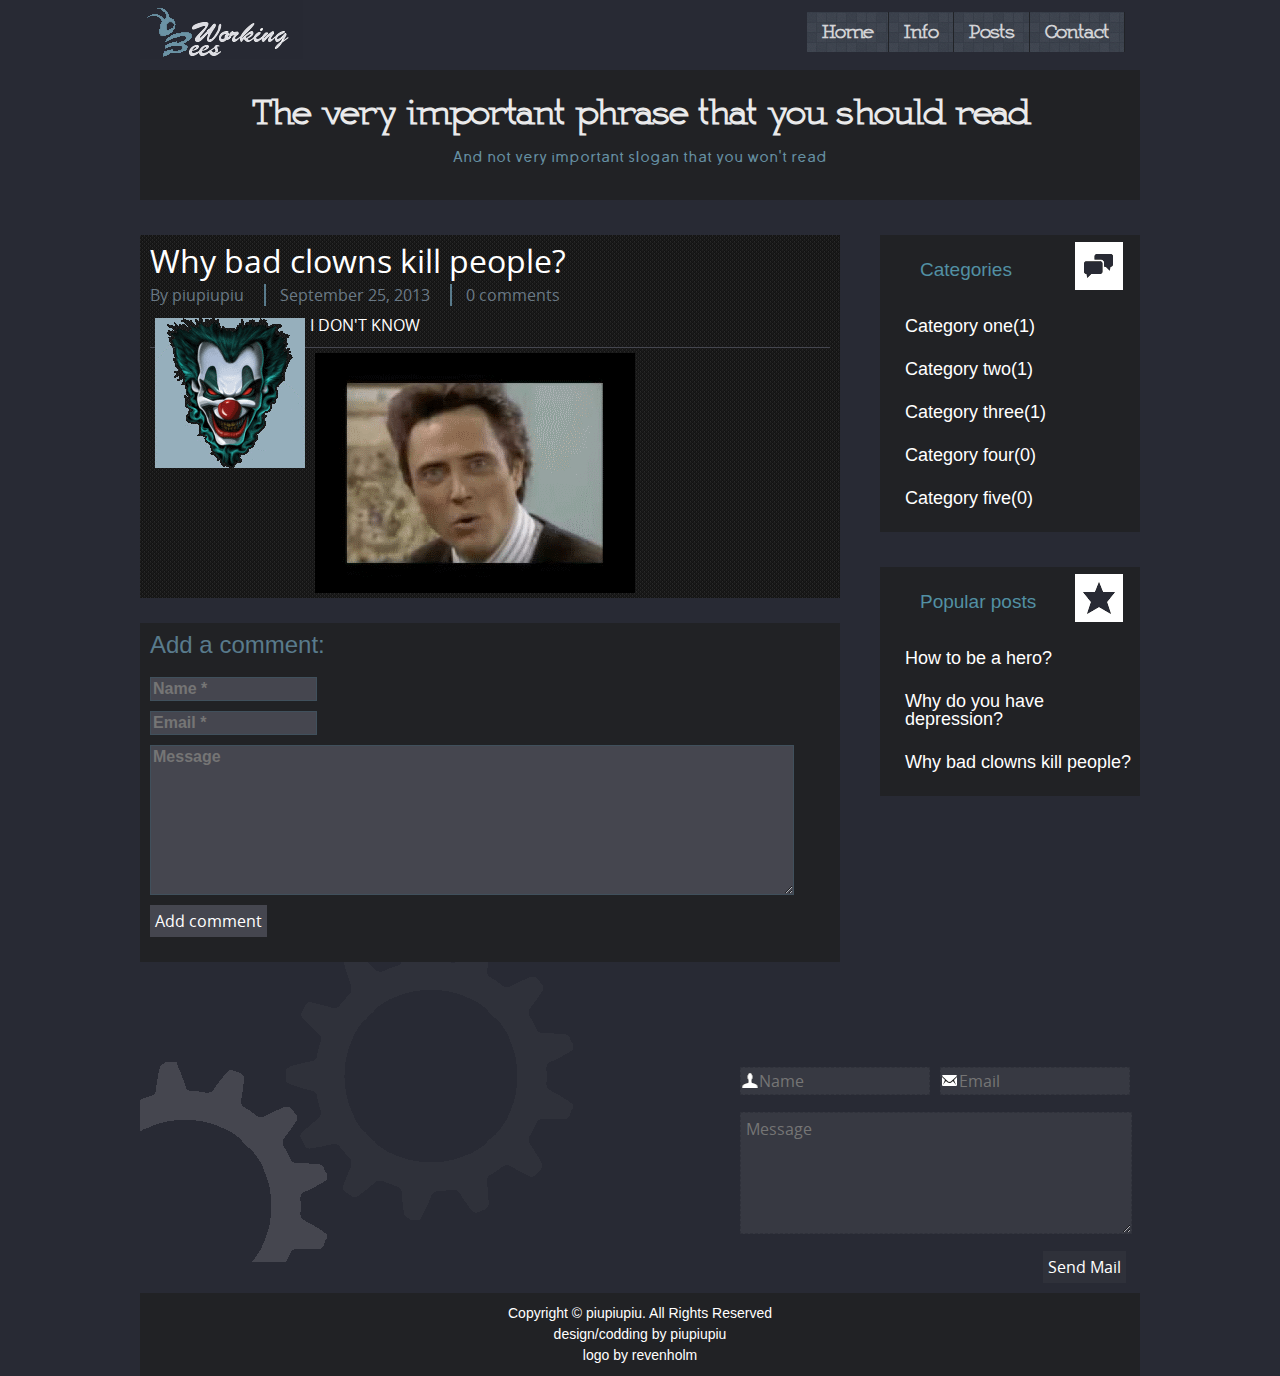
<file: why_bad_clowns_kill_people.html>
<!DOCTYPE html>
<!--[if IE 8 ]>    <html class="ie8"> <![endif]-->
<html lang="en">
	<head>
		<title>Working Bees</title>
		<meta  charset="utf-8" /> 
		<link rel="stylesheet" href="reset.css" type="text/css" />
		<link rel="stylesheet" href="style.css" type="text/css" />
			<link href="img/bee.ico" type="image/png" rel="icon" />
		<script type="text/javascript" src="jquery.min.js"></script>
		<script type="text/javascript" src="placeholder.js"></script>
		 <script type="text/javascript" src="jquery.localscroll.js"></script>
		 <script type="text/javascript" src="jquery.scrollto.js"></script>
		
		<script >
			$(function(){
			$("#name").textPlaceholder();
			});
			$(function(){
			$("#email").textPlaceholder();
			});
			$(function(){
			$("#message").textPlaceholder();
			});
			$(function(){
			$("#author").textPlaceholder();
			});
			$(function(){
			$("#mail").textPlaceholder();
			});
			$(function(){
			$("#comment").textPlaceholder();
			});
		</script>  
			<!-- change active menu  -->
		<script>
			$(document).ready(function(){
			$('#navigation ul li a').click(function() {
			$('#navigation ul li a').removeClass("active"); 
			$(this).addClass("active"); 
			});
			});
		</script>
		<!-- end of change active menu  -->
				<script>
		$(function($) {
		 $.localScroll({
		  duration: 1000,
		  hash: false });
		 });
		</script>
	</head>
	<body>
		<span id="top"></span>
		<div id="top_container">
			<div id="top_menu">
								<div id="logo_right">
					<img src="img/bee2.png" alt="logo" usemap="#karta" />
				</div>
				<div id="logo_left">
				</div>
				<div id="navigation">
					<ul>
						<li><a href="index.html#top" >Home</a></li>
						<li><a href="index.html#info_scroll" >Info</a></li>
						<li><a href="index.html#post_scroll" >Posts</a></li>
						<li><a href="#contact" >Contact</a></li>
					</ul>
				</div>
			</div>	
		</div>
		<div id="container">
			<div class="head_info">
				<h1>The very important phrase that you should read</h1>
				<h6>And not very important slogan that you won't read</h6>

			</div>
			<div id="post_pos">
				<div class="post">
					<h1>Why bad clowns kill people?</h1>
					<div class="post_meta">
						<span class="post_bord" >By piupiupiu</span>
						<span class="post_bord">September 25, 2013</span>
						<span>0 comments</span>
					</div>
					<div class="post_content">
						<img src="img/post_pic3.png" alt="post pic" />
						<p>I DON'T KNOW</p>
						<img src="img/idk.png" alt="pic walken">
						</div>
					 <div class="post_end">
					</div>
				</div>
				<nav class="nav_side">
					<h3>Categories</h3>
					<img src="img/categories.png" alt="categories" />
					<ul>
						<li><a href="category_one.html">Category one(1)</a></li>
						<li><a href="category_two.html">Category two(1)</a></li>
						<li><a href="category_three.html">Category three(1)</a></li>
						<li><a href="category_four.html">Category four(0)</a></li>
						<li><a href="category_five.html">Category five(0)</a></li>
					</ul>	
				</nav>
				<nav class="nav_side">
					<h3>Popular posts</h3>
					<img src="img/popular.png" alt="popular" />
					<ul>
					<li><a href="how_to_be_a_hero.html">How to be a hero?</a></li>
						<li><a href="why_do_you_have_depression.html">Why do you have depression?</a></li>
						<li><a href="why_bad_clowns_kill_people.html">Why bad clowns kill people?</a></li>
					</ul>
				</nav>
				<div id="comment_block">
					<form>
					<h2>Add a comment:</h2>
					<input id="author" type="text" value="" name="author" placeholder="Name *" size="18" />
					<input id="mail" type="text" value="" name="mail" placeholder="Email *" size="18" />
					<textarea id="comment" cols="70" rows="8" placeholder="Message" name="comment"  ></textarea>
					<input id="add" type="submit" value="Add comment" />
					</form>
				</div>
			</div>
			<div id="contact">
				<div id="contact_wrap">
					<img id="g_left" src="img/gear_left.png" alt="gear pic" />
					<img id="g_right" src="img/gear_right.png" alt="gear pic" />
				</div>
				<div id="feedback">
				<div id="feedback">
				<form>
						<input id="name" type="text" value="" name="name" placeholder="Name" size="18" />
					<input id="email" type="text" value="" name="email" placeholder="Email" size="18" />
					<textarea id="message" cols="42" rows="5" placeholder="Message" name="message"  ></textarea>
					<input id="submit" type="submit" value="Send Mail" />
				</form>
				</div>
				</div>
			</div>
			<div class="foot">
				<p>Copyright © piupiupiu. All Rights Reserved</p>
				<p>design/codding by piupiupiu</p>
				<p>logo by revenholm</p>
			</div>
		</div>

	</body>
</html>
</file>
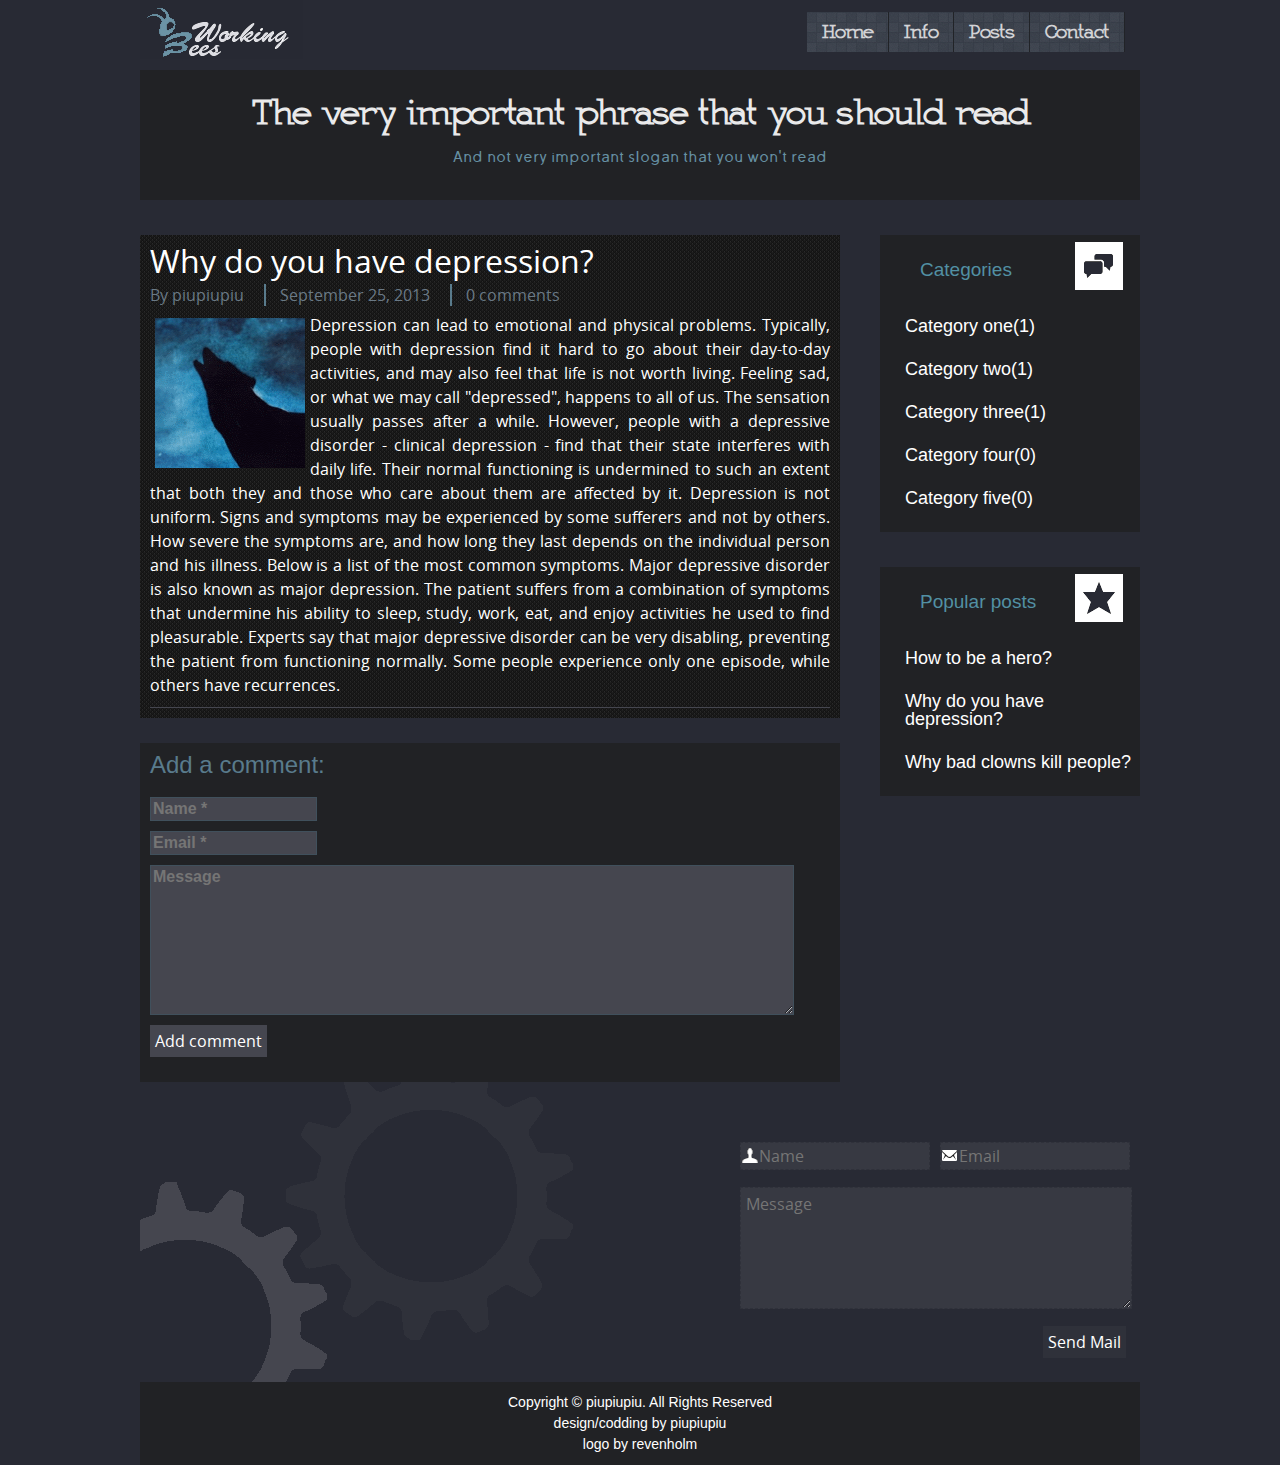
<file: why_do_you_have_depression.html>
<!DOCTYPE html>
<!--[if IE 8 ]>    <html class="ie8"> <![endif]-->
<html lang="en">
	<head>
		<title>Working Bees</title>
		<meta  charset="utf-8" /> 
		<link rel="stylesheet" href="reset.css" type="text/css" />
		<link rel="stylesheet" href="style.css" type="text/css" />
			<link href="img/bee.ico" type="image/png" rel="icon" />
		<script type="text/javascript" src="jquery.min.js"></script>
		<script type="text/javascript" src="placeholder.js"></script>
		 <script type="text/javascript" src="jquery.localscroll.js"></script>
		 <script type="text/javascript" src="jquery.scrollto.js"></script>
		
		<script >
			$(function(){
			$("#name").textPlaceholder();
			});
			$(function(){
			$("#email").textPlaceholder();
			});
			$(function(){
			$("#message").textPlaceholder();
			});
			$(function(){
			$("#author").textPlaceholder();
			});
			$(function(){
			$("#mail").textPlaceholder();
			});
			$(function(){
			$("#comment").textPlaceholder();
			});
		</script>  
			<!-- change active menu  -->
		<script>
			$(document).ready(function(){
			$('#navigation ul li a').click(function() {
			$('#navigation ul li a').removeClass("active"); 
			$(this).addClass("active"); 
			});
			});
		</script>
		<!-- end of change active menu  -->
		
				<script>
		$(function($) {
		 $.localScroll({
		  duration: 1000,
		  hash: false });
		 });
		</script>
	</head>
	<body>
		<span id="top"></span>
		<div id="top_container">
			<div id="top_menu">
								<div id="logo_right">
					<img src="img/bee2.png" alt="logo" usemap="#karta" />
				</div>
				<div id="logo_left">
				</div>
				<div id="navigation">
					<ul>
						<li><a href="index.html#top" >Home</a></li>
						<li><a href="index.html#info_scroll" >Info</a></li>
						<li><a href="index.html#post_scroll" >Posts</a></li>
						<li><a href="#contact" >Contact</a></li>
					</ul>
				</div>
			</div>	
		</div>
		<div id="container">
						<div class="head_info">
				<h1>The very important phrase that you should read</h1>
				<h6>And not very important slogan that you won't read</h6>

			</div>
			<div id="post_pos">
				<div class="post">
					<h1>Why do you have depression? </h1>
					<div class="post_meta">
						<span class="post_bord" >By piupiupiu</span>
						<span class="post_bord">September 25, 2013</span>
						<span>0 comments</span>
					</div>
					<div class="post_content">
						<img src="img/post_pic2.png" alt="post pic" />
						<p>Depression can lead to emotional and physical problems. Typically, people with depression find it hard
						to go about their day-to-day activities, and may also feel that life is not worth living.
						Feeling sad, or what we may call "depressed", happens to all of us. The sensation usually passes after a while.
						However, people with a depressive disorder - clinical depression - find that their state interferes with daily life.
						Their normal functioning is undermined to such an extent that both they and those who care about them are affected 
						by it. Depression is not uniform. Signs and symptoms may be experienced by some sufferers and not by others.
						How severe the symptoms are, and how long they last depends on the individual person and his illness.
						Below is a list of the most common symptoms. Major depressive disorder is also known as major depression. 
						The patient suffers from a combination of symptoms that undermine his ability to sleep, study, work, eat,
						and enjoy activities he used to find pleasurable. Experts say that major depressive disorder can be very disabling,
						preventing the patient from functioning normally. Some people experience only one episode, while others have recurrences.</p>
					</div>
					                                                                        <div class="post_end">
					</div>
				</div>
									<div class="nav_side">
				<h3>Categories</h3>
				<img src="img/categories.png" alt="categories" />
				<ul>
					<li><a  href="category_one.html">Category one(1)</a></li>
					<li><a href="category_two.html">Category two(1)</a></li>
					<li><a href="category_three.html">Category three(1)</a></li>
					<li><a href="category_four.html">Category four(0)</a></li>
					<li><a href="category_five.html">Category five(0)</a></li>
				</ul>	
				
			</div>
			<div class="nav_side">
				<h3>Popular posts</h3>
				<img src="img/popular.png" alt="popular" />
				<ul>
					<li><a href="how_to_be_a_hero.html">How to be a hero?</a></li>
					<li><a href="why_do_you_have_depression.html">Why do you have depression?</a></li>
					<li><a href="why_bad_clowns_kill_people.html">Why bad clowns kill people?</a></li>
				</ul>
			</div>
				
				<div id="comment_block">
<form>
					<h2>Add a comment:</h2>
					<input id="author" type="text" value="" name="author" placeholder="Name *" size="18" />
					<input id="mail" type="text" value="" name="mail" placeholder="Email *" size="18" />
					<textarea id="comment" cols="70" rows="8" placeholder="Message" name="comment"  ></textarea>
					<input id="add" type="submit" value="Add comment" />
</form>
				</div>
				
				
			</div>
			
			<div id="contact">
				<div id="contact_wrap">
					<img id="g_left" src="img/gear_left.png" alt="gear pic" />
					<img id="g_right" src="img/gear_right.png" alt="gear pic" />
				</div>
				<div id="feedback">
				<form>
						<input id="name" type="text" value="" name="name" placeholder="Name" size="18" />
					<input id="email" type="text" value="" name="email" placeholder="Email" size="18" />
					<textarea id="message" cols="42" rows="5" placeholder="Message" name="message"  ></textarea>
					<input id="submit" type="submit" value="Send Mail" />
				</form>
				</div>
			</div>
			<div class="foot">
				<p>Copyright © piupiupiu. All Rights Reserved</p>
				<p>design/codding by piupiupiu</p>
				<p>logo by revenholm</p>
			</div>
		</div>

	</body>
</html>
</file>
<file: style.css>
/* general styles */
body
	{
		background: none repeat scroll 0% 0% rgb(40, 42, 52);
		font-family:Helvetica, Arial,  sans-serif;
		font-weight:normal;
		color:#fff;
		font-size:14px;
		
	}
@font-face 
	{
		font-family: 'martell-normal-webfont';
		src: url('fonts/martell-normal-webfont.eot');
		src: url('fonts/martell-normal-webfont.eot?#iefix') format('embedded-opentype'),
		url('fonts/martell-normal-webfont.woff') format('woff'),
		url('fonts/martell-normal-webfont.ttf') format('truetype'), 
		url('fonts/martell-normal-webfont.svg#academy-webfont') format('svg');
		font-weight:normal;
		font-style:normal;
		
	}	
@font-face 
	{
			
		font-family: 'neovix_basic-webfont';
		src: url('fonts/neovix_basic-webfont.eot');
		src: url('fonts/neovix_basic-webfont.eot?#iefix') format('embedded-opentype'),
		url('fonts/neovix_basic-webfont.woff') format('woff'),
		url('fonts/neovix_basic-webfont.ttf') format('truetype'), 
		url('fonts/neovix_basic-webfont.svg#academy-webfont') format('svg');
		font-weight:normal;
		font-style:normal;
	}
@font-face 
	{
			
		font-family: 'opensans-regular-webfont';
		src: url('fonts/opensans-regular-webfont.eot');
		src: url('fonts/opensans-regular-webfont.eot?#iefix') format('embedded-opentype'),
		url('fonts/opensans-regular-webfont.woff') format('woff'),
		url('fonts/opensans-regular-webfont.ttf') format('truetype'), 
		url('fonts/opensans-regular-webfont.svg#academy-webfont') format('svg');
		font-weight:normal;
		font-style:normal;
		
	}	
p
	{
		font-size:14px;
		line-height:1.5;
		
	}
a	{
		text-decoration:none;
		outline:none;
		font-size:14px;
		color:#fff;
		
	}
a:hover	{
		text-decoration:none;
		outline:none;
		color:#363636;
	
		
	}	
code
	{
		font-family:"Courier New", Courier, monospace;
		color:#000;
	}	
blockquote
	{
		font-style:italic;
		background:#ccc;
		margin-left:20px;
	}
	
	h1 {font-size:32px;}
	h2 {font-size:24px;}
	h3 {font-size:19px;}
	h4 {font-size:16px;}
	h5 {font-size:13px;}
	h6 {font-size:11px;}
	
.clear
	{
		clear:both;
	}	
#top
	{
		position:absolute;
		top:0;
	}	
	
#container
	{
		margin:70px auto 0;
		width:1000px;
	
	}
/* end of general styles	 */

/* fixed top container */
#top_container
	{
		background:rgba(40,42,52, 0.8);
		position:fixed;
		top:0;
		left:0;
		height:70px;
		width:100%;
		z-index:200;
		
	}
.ie8 #top_container
	{
			background:rgb(40,42,52);
	}	
#top_menu
	{
		min-height:70px;
		width:1000px;
		margin:0 auto;
		z-index:1;
		
		
	}

#logo_left
	{	
		position:relative;
		background:transparent url(img/logo_left.png);
		width:163px;
		height:67px;
		float:left;
		margin-left:-53px;
		z-index:1;
		
	}
#logo_right
	{
		position:relative;
		float:left;
		z-index:2;
		
	}	
#bee_fly
	{
		-webkit-animation:bee_fly 5s ease 0s;
		-moz-animation:bee_fly 5s ease 0s;
		-o-animation:bee_fly 5s ease 0s;
		animation:bee_fly 5s ease 0s;
		position:relative;
		z-index:2;
	}	
	
/* main logo animation	 */
@-webkit-keyframes bee_fly	
	{
	       0% 
		   {
			-webkit-transform: translate3D(0,0,0);
			z-index: 500;
			-webkit-animation-timing-function: ease-in-out;
			opacity:0.7;
		  }
		  
			20% 
			{
			z-index:500;
			opacity:0.2;
			}
		  
			40% 
			{
			-webkit-transform: translate3D(130px, 0, 0);
			opacity: 0.5;
			z-index:100;
			-webkit-animation-timing-function: ease-in-out;
		   }
		  
			60%  {  opacity:1; }
		   
			100% 
			{ 
				-webkit-transform: translate3D(0, 0, 0);
				opacity:1;
				-webkit-animation-timing-function: ease-in-out;
			}
	}

@-moz-keyframes bee_fly 
	{
			0% 
		   {
			-moz-transform: translate3D(0,0,0);
			z-index: 500;
			-moz-animation-timing-function: ease-in-out;
			opacity:0.7;
		  }
		  
			20% 
			{
			z-index:500;
			opacity:0.2;
			}
		  
			40% 
			{
			-moz-transform: translate3D(130px, 0, 0);
			opacity: 0.5;
			z-index:100;
			-moz-animation-timing-function: ease-in-out;
		   }
		  
			60%  {  opacity:1; }
		   
			100% 
			{ 
				-moz-transform: translate3D(0, 0, 0);
				opacity:1;
				-moz-animation-timing-function: ease-in-out;
			}
	}

@-o-keyframes bee_fly	
	 {
	   0% 
		   {
			-o-transform: translate3D(0,0,0);
			z-index: 500;
			-o-animation-timing-function: ease-in-out;
			opacity:0.7;
		  }
		  
			20% 
			{
			z-index:500;
			opacity:0.2;
			}
		  
			40% 
			{
			-o-transform: translate3D(130px, 0, 0);
			opacity: 0.5;
			z-index:100;
			-o-animation-timing-function: ease-in-out;
		   }
		  
			60%  {  opacity:1; }
		   
			100% 
			{ 
				-o-transform: translate3D(0, 0, 0);
				opacity:1;
				-o-animation-timing-function: ease-in-out;
			}
	}

@keyframes bee_fly
	{
	   0% 
	   {
		transform: translate3D(0,0,0);
		z-index: 500;
		animation-timing-function: ease-in-out;
		opacity:0.7;
	  }
	  
	    20% 
		{
		z-index:500;
		opacity:0.2;
		}
	  
	    40% 
		{
		transform: translate3D(130px, 0, 0);
		opacity: 0.5;
		z-index:100;
		animation-timing-function: ease-in-out;
	   }
	  
		60%  {  opacity:1; }
	   
		100% 
		{ 
			transform: translate3D(0, 0, 0);
			opacity:1;
			animation-timing-function: ease-in-out;
		}
	}
/*end  main logo animation	 */
#navigation
	{
		height:70px;
		margin-left:625px;
			
	}
#navigation ul
	{
		float:right;
		margin:12px 15px 0 0;
		opacity:0.8;
				
	}
#navigation ul li
	{
		float:left;
		background:#2F313A;
				
	}	
#navigation a
	{
		background:url(img/menu_fon.png) 0 0;
		display:block;
		font-family: 'martell-normal-webfont';
		font-size:20px;
		font-weight:bold;
		padding:10px 15px;
		border-right:1px solid #212225;
		-webkit-transition: all 0.8s ease;
		-moz-transition: all 0.8s ease;
		-o-transition: all 0.8s ease;
		transition: all 0.8s ease;
		
	}	

/* #navigation li a:focus
	{
		background:url(img/menu_fon.png) 0px -100px;
		color:#fff;
		opacity:1;
		-webkit-box-shadow:inset 4px 4px 5px rgb(89,123,140);
		-moz-box-shadow:inset 4px 4px 5px rgb(89,123,140);
		-o-box-shadow:inset 4px 4px 5px rgb(89,123,140);
		box-shadow:inset 4px 4px 5px rgb(89,123,140);
	} */
#navigation li a.active
	{
		background:url(img/menu_fon.png) 0px -100px;
		color:#fff;
		opacity:1;
		-webkit-box-shadow:inset 4px 4px 5px rgb(89,123,140);
		-moz-box-shadow:inset 4px 4px 5px rgb(89,123,140);
		-o-box-shadow:inset 4px 4px 5px rgb(89,123,140);
		box-shadow:inset 4px 4px 5px rgb(89,123,140);
	}	
#navigation a:hover
	{
		background:url(img/menu_fon.png) 0px -100px;
		color:#fff;
		opacity:1;
		-webkit-box-shadow:inset 4px 4px 5px rgb(89,123,140);
		-moz-box-shadow:inset 4px 4px 5px rgb(89,123,140);
		-o-box-shadow:inset 4px 4px 5px rgb(89,123,140);
		box-shadow:inset 4px 4px 5px rgb(89,123,140);
	}	

	
/* end of fixed top container	 */

/* ===scroll anchors party=== */
#info_scroll
	{
		position:absolute;
		top:-70px;
	}
#post_scroll
	{
		position:absolute;
		top:-70px;
	}
	
/* ===end of scroll anchors party=== */

/*.head_info part */
.head_info
	{
		height:130px;
		background:none repeat scroll 0% 0% #212225;
		
	}
.head_info h1
	{
		font-family:'martell-normal-webfont', Verdana, sans-serif;
		font-size:36px;
		color:#EAEAEB;
		text-align:center;
		font-weight:bold;
		padding:25px 0 5px 0;
	
	}	
.head_info h6
	{
		font-family:'neovix_basic-webfont', Verdana, sans-serif;
		font-size:16px;
		color:#6690A3;
		text-align:center;
		padding:15px 0 5px 0;
		
	}	
/* end of .head_info part	 */

/* ===about part==== */
#about
	{
		background:none repeat scroll 0% 0% #212225;
		height:300px;
		margin-top:15px;
		position:relative;
	
					
	}
#about h1
	{
		padding:25px 0 0 65px;
		float:left;
	}	
#about .pos_icon
	{
		float:right;
		margin:15px 15px 15px 0;
		
				
	}	

#categories img, #popular img
	{
		cursor:help;
	}	

#about_block
	{
		clear:both;
		position:relative;
		margin-top:45px;
					
	}	
#about_photo
	{
		background:#212225;
		float:left;
		width:200px;
		height:200px;
		margin-left:20px;
		-webkit-border-radius:150px;
		-moz-border-radius:150px;
		-o-border-radius:150px;
		border-radius:150px;
		overflow:hidden;
	}
#about_title
	{
		background:transparent url(img/about_title.png) 50% 0% no-repeat;
		width:160px;
		height:54px;
		position:absolute;
		top:0;
		left:528px;
		text-align:center;
		-webkit-animation: invi 3s ease-in 0s none infinite;
		-moz-animation: invi 3s ease-in 0s none infinite;
		-o-animation: invi 3s ease-in 0s none infinite;
		animation: invi 3s ease-in 0s none infinite;
		
		-webkit-animation:bounceInDown 1s ease 0s;
		-moz-animation:bounceInDown 1s ease 0s;
		-o-animation:bounceInDown 1s ease 0s;
		animation:bounceInDown 1s ease 0s;
		z-index:2;		
		
	}

/* animated title part	 */

@-webkit-keyframes invi 
    {
        0%, 100%  { opacity:1;}
        30% {  opacity:0.8;}
		60% {  opacity:0.5;}
    }
	
@-moz-keyframes invi 
   {
        0%, 100%  { opacity:1;}
        30% {  opacity:0.8;}
		60% {  opacity:0.5;}	
     
    }

@-o-keyframes invi 
	{
         0%, 100%  { opacity:1;}
        30% {  opacity:0.8;}
		60% {  opacity:0.5;}	
    }

@keyframes invi 
	{
        0%, 100%  { opacity:1;}
        30% {  opacity:0.8;}
		60% {  opacity:0.5;}	
	}
	
@-webkit-keyframes bounceInDown
	{
		0% {opacity:0;
		-webkit-transform:translateY(-2000px);}

		60% {opacity:1;
		-webkit-transform:translateY(30px);	}

		80% {-webkit-transform:translateY(-10px);}

		100% {-webkit-transform:translateY(0);}

	}

@-moz-keyframes bounceInDown
	{
		0% {opacity:0;
		-moz-transform:translateY(-2000px);}

		60% {opacity:1;
		-moz-transform:translateY(30px);	}

		80% {-moz-transform:translateY(-10px);}

		100% {-moz-transform:translateY(0);}

	}

@-o-keyframes bounceInDown
	{
		0% {opacity:0;
		-o-transform:translateY(-2000px);}

		60% {opacity:1;
		-o-transform:translateY(30px);	}

		80% {-o-transform:translateY(-10px);}

		100% {-o-transform:translateY(0);}

	}

@keyframes bounceInDown
	{
		0% {opacity:0;
		transform:translateY(-2000px);}

		60% {opacity:1;
		transform:translateY(30px);	}

		80% {transform:translateY(-10px);}

		100% {transform:translateY(0);}
	}		
/* end of animated title part */
	
#about_title span
	{
		display:block;
		padding-top:12px;
		font-weight:bold;
		
		
	}	
/* top list	 */
#about_info
	{
		position:relative;
		top:65px;
		height:100px;
		margin-left:255px;
		
		
	}	
#about_info ul
	{
		
		background:#2F313A;
				
	}	
#about_info ul li
	{	
		float:left;
		padding:10px 15px;
		background:#2F313A;
		text-align:center;
		width:110px;
		border-right:2px solid rgb(40, 42, 52);
		
	
	}	
/* end of top list */	

/* bottom list */
#about_data
	{
		margin-left:255px;
	}	
#about_data ul
	{
		
		background:#45464F;
				
	}	
#about_data ul li
	{	
		float:left;
		padding:10px 15px;
		background:#45464F;
		text-align:center;
		width:110px;
		border-right:2px solid rgb(40, 42, 52);
			
	}	
/* end of bottom list */	
/* ===end od about ===*/	

/* skills part */
#skills
	{
		height:300px;
		background:#212225;
		margin:15px 0 0 0 ;
			
	}
#skills h1
	{
		padding:25px 0 0 65px;
		float:left;
		
	}	
#skills .pos_icon
	{
		float:right;
		margin:15px 15px 15px 0;
		
	}
#skills_info
	{
		clear:both;
		position:relative;
					
	}	
#skills_photo
	{
		background:#597B8C;
		float:left;
		width:200px;
		height:200px;
		margin-left:20px;
		-webkit-border-radius:150px;
		-moz-border-radius:150px;
		-o-border-radius:150px;
		border-radius:150px;
		overflow:hidden;
		
	}	
	
#skills_web
	{
		position:relative;
		margin-left:360px;
		top:70px;
		width:300px;
								
	}	
#skills_web ul
	{
		
	}	
#skills_web ul li
	{
		font-family: 'martell-normal-webfont';
		font-size:22px;
		font-weight:bold;
		margin-bottom:50px; 
		background:#000; 
		height:5px; 
		-webkit-border-radius:3px;
		-moz-border-radius:3px;
		-o-border-radius:3px;
		border-radius:3px;
		border-left:1px solid #2F313A; 
		border-top:1px solid #2F313A; 
		border-right:1px solid #2F313A; 
		border-bottom:1px solid #45464F;
								  
	}	

#skills_web .skills_name
	{
		position:relative;
		top:0;
		left:-95px;
		top:-9px;
	}

.expand 
	{
		height:1px; 
		margin:2px 0; 
		background:#597B8C; 
		position:absolute;
		box-shadow:0px 0px 10px 1px rgba(0,198,255,0.4);
	}
/* ===animated skills part=== */
.html5     
	{ 
		width:30%; 
		-moz-animation:html5 2s ease-out;  
		-webkit-animation:html5 2s ease-out; 
		-o-animation:html5 2s ease-out; 	
		animation:html5 2s ease-out; 
	}
	
.css3    
	{  
		width:40%; 
		-moz-animation:css3 2s ease-out; 
		-webkit-animation:css3 2s ease-out;     
		-o-animation:css3 2s ease-out;     
		animation:css3 2s ease-out;  
	}



.js   
	  {
		 width:10%; 
		-moz-animation:js 2s ease-out;  
		-webkit-animation:js 2s ease-out;  
		-webkit-animation:js 2s ease-out;  
		-o-animation:js 2s ease-out;     
		animation:js 2s ease-out;  
	 }
	 
@-moz-keyframes html5       { 0%  { width:0px;} 100%{ width:30%;}  }
@-moz-keyframes css3        { 0%  { width:0px;} 100%{ width:40%;}  }
@-moz-keyframes js     { 0%  { width:0px;} 100%{ width:10%;}  }

@-webkit-keyframes html5       { 0%  { width:0px;} 100%{ width:30%;}  }
@-webkit-keyframes css3        { 0%  { width:0px;} 100%{ width:40%;}  }
@-webkit-keyframes js      { 0%  { width:0px;} 100%{ width:10%;}  }

@-o-keyframes html5       { 0%  { width:0px;} 100%{ width:30%;}  }
@-o-keyframes css3        { 0%  { width:0px;} 100%{ width:40%;}  }
@-o-keyframes js      { 0%  { width:0px;} 100%{ width:10%;}  }

@keyframes html5       { 0%  { width:0px;} 100%{ width:30%;}  }
@keyframes css3        { 0%  { width:0px;} 100%{ width:40%;}  }
@keyframes js      { 0%  { width:0px;} 100%{ width:10%;}  } 
/* ===end of animated skills part=== */

/* ===post part ===*/
#post_pos
	{
		float:left;
	}
.category_title
	{
		background:#1A1A1A;
		box-shadow:2px 2px 1px rgb(69,70,79);
		margin-top:15px;
		padding:10px 0;
		text-align:center;
	}	
.post
	{
		position:relative;
		background:#212225 url(img/post_fon.gif) repeat scroll 0% 0% ;
		margin:35px 0 0 0 ;
		width:700px;
		font-family:'opensans-regular-webfont', Verdana, sans-serif;
		clear:both;
		min-height:250px;
		height:100%;
		float:left;
	}
.post p
	{
		line-height:1.5;
		font-size:16px;
		text-align:justify;
		border-bottom:1px solid #45464F;
		padding-bottom:10px;
		
	}	
.post h1
	{	
		font-size:32px;
		margin:10px 0 0 10px;
	}
.post_meta
	{
		margin:10px 0 0 0px;
	}	
.post_meta span
	{	
		font-size:16px;
		color:#6A7985;
		padding:0 20px 0 10px;
	}	
.post_meta .post_bord
	{
		border-right:2px solid #597B8C;
		
	}	
.post_content
	{
		margin:10px;
			
	}	
.post_content img
	{
		margin:5px;
		float:left;
	}	

/* animated button "read more"	 */
.post_full
	{
		float:right;
		background:#2F313A;
		display:inline-block;
		margin:10px 0;
		position:relative;
		z-index:100;
	}	
.ie8 .post_full span
	{
		float:right;
		background:#2F313A;
		display:inline-block;
		border:1px solid #000;
		
		position:relative;
		z-index:100;
	}
.ie8 .post_full span:after
	{
		display:none;
		
	}	
.ie8 .post_full span:hover
	{
		background:#658FA2;
		color:#fff;
	}	
	
.post_full span
	 {
		background:#2F313A;
		padding:10px;
	   	display:block;
		font-size:16px;
		
		-webkit-transition: all 400ms ease;
		-moz-transition: all 400ms ease;
		-ms-transition: all 400ms ease;
		transition: all 400ms ease;
		
		-webkit-transform-origin: 50% 0%;
		-moz-transform-origin: 50% 0%;
		-o-transform-origin: 50% 0%;
		-ms-transform-origin: 50% 0%;
		transform-origin: 50% 0%;
		
		-webkit-transform-style: preserve-3d;
		-moz-transform-style: preserve-3d;
		-ms-transform-style: preserve-3d;
		-o-transform-style: preserve-3d;
		transform-style: preserve-3d;
		 	   
	}	
.post_full:hover span
	{
		-webkit-transform: translate3d( 0px, 0px, -30px ) rotateX( 90deg );
        -moz-transform: translate3d( 0px, 0px, -30px ) rotateX( 90deg );
        -ms-transform: translate3d( 0px, 0px, -30px ) rotateX( 90deg );
        transform: translate3d( 0px, 0px, -30px ) rotateX( 90deg );
	}	
.post_full span:after
	{
		content: attr(data-title);
		display: block;
		position: absolute;
		left: 0;
		top: 0;
		padding: 10px;
		background:#658FA2;
		color:#fff;

		-webkit-transform-origin: 50% 0%;
		-moz-transform-origin: 50% 0%;
		-ms-transform-origin: 50% 0%;
		-o-transform-origin: 50% 0%;
		transform-origin: 50% 0%;

		-webkit-transform: translate3d( 0px, 105%, 0px ) rotateX( -90deg );
		-moz-transform: translate3d( 0px, 105%, 0px ) rotateX( -90deg );
		-ms-transform: translate3d( 0px, 105%, 0px ) rotateX( -90deg );
		-o-transform: translate3d( 0px, 105%, 0px ) rotateX( -90deg );
		 transform: translate3d( 0px, 105%, 0px ) rotateX( -90deg );
		
	}

/* end of animated button "read more"	 */
	
	
/* .post_end
	{
		display:block;
		clear:both;
		background:transparent repeat scroll 0% 0%;
		height:10px;
		margin:10px 0 0px 0;
	}	 */
/* ===end of post part ===*/

#aside
	{
		float:right;
		width:280px;
	}
/* rightside menu nav	 */
.nav_side
	{	
		margin-top:35px;
		background:#212225;
		float:right;
		width:260px;
	
				
	}
.nav_side h3
	{	
		color:#5290A3;
		/* padding:5px 0 0 25px; */
		float:left;
		margin:25px 0 0 40px;
		
	}
.nav_side img
	{
		float:right;
		margin:5px 15px 0 0;
	}	
.nav_side ul
	{
		padding:0 0 25px 25px;
		clear:both;
	}	
.nav_side ul li
	{
		padding-top:25px;
	}		
.nav_side ul li a
	{
		font-family: Verdana, sans-serif;
		font-size:18px;
	}	
	
.nav_side ul li a:hover
	{
		color:#597B8C;
	}	
/* end of rightside menu nav	 */


/*=== contact part=== */
#contact
	{
		clear:both;
		position:relative;
		
	}
#contact_wrap
	{
		height:300px;
		overflow:hidden;
		float:left;
		z-index:0;
		position:relative;
		width:580px;
						
	}
	
#g_left
	{
		position:relative;
		top:100px;
		left:-100px;
		-webkit-animation: rotate 120s 0s normal none linear infinite; 
		-moz-animation: rotate 120s 0s normal none linear infinite;
		-ms-animation: rotate 120s 0s normal none linear infinite;
		-o-animation: rotate 120s 0s normal none linear infinite;
		animation: rotate 120s 0s normal none linear infinite; 
	}	
#g_right
	{
		position:relative;
		top:-30px;
		left:-145px;
		-webkit-animation: rotate-left 120s 0s normal none linear infinite; 
		-moz-animation: rotate-left 120s 0s normal none linear infinite;
		-ms-animation: rotate-left 120s 0s normal none linear infinite;
		-o-animation: rotate-left 120s 0s normal none linear infinite;
		animation: rotate-left 120s 0s normal none linear infinite; 
	}	
	
/* rotate ckw	 */
@-webkit-keyframes rotate {  
  0% { -webkit-transform: rotate(0deg) }
  100% { -webkit-transform: rotate(360deg) }
}

@-moz-keyframes rotate {  
  0% { -moz-transform: rotate(0deg)  }
  100% { -moz-transform: rotate(360deg)  }
}

@-ms-keyframes rotate {  
  0% { -ms-transform: rotate(0deg)  }
  100% { -ms-transform: rotate(360deg)  }
}

@-o-keyframes rotate {  
  0% { -o-transform: rotate(0deg)  }
  100% { -o-transform: rotate(360deg)  }
}

@keyframes rotate {  
  0% { transform: rotate(0deg)  }
  100% { transform: rotate(360deg)  }
} 	
/* end of rotate ckw */

/* rotate ackw */
@-webkit-keyframes rotate-left {  
  0% { -webkit-transform: rotate(360deg)  }
  100% { -webkit-transform: rotate(0deg)  }
}

@-moz-keyframes rotate-left {  
  0% { -moz-transform: rotate(360deg)  }
  100% { -moz-transform: rotate(0deg)  }
}

@-ms-keyframes rotate-left {  
  0% { -ms-transform: rotate(360deg)  }
  100% { -ms-transform: rotate(0deg)  }
}

@-o-keyframes rotate-left {  
  0% { -o-transform: rotate(360deg)  }
  100% { -o-transform: rotate(0deg)  }
}

@keyframes rotate-left {  
  0% { transform: rotate(360deg)  }
  100% { transform: rotate(0deg)  }
} 	
/* end of rotate of ackw */	


#feedback
	{
		float:right;
		width:410px;
		margin-top:45px;
		
	}
/* ===input's part/textarea=== */

	
textarea
	{
		overflow:auto;
	}
#name
	{
		background:#373942 url(img/name.png)  no-repeat  -4px  0 ;
		border:1px dashed #2F313A;
		color:#fff;
		margin:15px 0 10px 10px;
		padding:2px 0 2px 18px;
		width:170px;
		float:left;
		
	}
#email
	{
		background:#373942 url(img/email.png)  no-repeat  -4px 0 ;
		border:1px dashed #2F313A;
		color:#fff;
		padding:2px 0 2px 18px;
		margin:15px 10px 10px 10px;
			width:170px;
			float:left;
		
	}
#message
	{
		width:380px;
		background:#373942;
		border:1px dashed #2F313A;
		color:#fff;
		resize:vertical;
		min-height:100px;
		max-height:225px;
		margin:7px 0 10px 10px;
		padding:5px;
		font-family:verdana;
	}	
#name,  #email, #message
	{
		background-position: -4px -0px;
		color:#E0FFFF;
		font-family:'opensans-regular-webfont';
		font-size:16px;
		
	}	
 #name:focus,  #email:focus, #message:focus
	{
		border:1px solid #597B8C;
		-moz-transition: all 350ms ease 0s;
        -webkit-transition: all 350ms ease 0s;
        -o-transition: all 350ms ease 0s;
        transition: all 350ms ease 0s;
		background-position: -4px -25px;
		outline:none;
		
	}	

#submit 
	{
			font-family:'opensans-regular-webfont';
		font-size:16px;
		background:#2F313A;
		border:none;
		color:#fff;
		padding:5px;
		font-size:16px;
		cursor:pointer;
		display:block;
		margin:5px 14px 10px 0;
		float:right;
				
	}	
#submit:hover
	{
			font-family:'opensans-regular-webfont';
		font-size:16px;
		background:#658FA2;

	
	}


/* === end of input's part/textarea=== */	
	
/* ===live comments=== */
.comment_infinite
	{
		background:#212225 url(img/post_fon.gif) repeat 0% 0%;
		margin:15px 0 0 0;
		float:left;
		width:700px;
	}	
		

.comment_icon
	{
		margin:5px;
		width:102px;
		width:102px;
		float:left;
	}	
.comment_icon img
	{
		width:100px;
		height:100px;
		-webkit-border-radius:95px;
		-moz-border-radius:95px;
		-o-border-radius:95px;
		border-radius:95px;
		overflow:hidden;
			
	}	
.comment_icon h4
	{
		color:#fff;
		font-weight:bold;
		text-align:center;
	}
.comment_text	
	{
		float:right;
		background:#282A34 url(img/menu_fon.png) 0 100px repeat;
		min-height:100px;
		width:570px;
		margin:15px 10px 5px 5px;
		-webkit-border-radius:15px;
		-moz-border-radius:15px;
		-o-border-radius:15px;
		border-radius:15px;
	}
.comment_text p
	{
		padding:5px;
	}
/* ===end of live comments=== */
	
/* ===comment block=== */
#comment_block
	{
		background:#212225;
		float:left;
		width:700px;
		margin-top:25px;
	
	}
#comment_block h2
	{
		background:#212225;
		padding:10px;
		color:#597B8C;
		
	}	
#author, #mail, #comment
	{
		font-family:Helvetica, arial, sans-serif;
		font-size:16px;
		display:block;
		background:#45464F ;
		border:1px solid #40505C;
		color:#C6E2FF;
		font-weight:bold;
		margin:10px 0 10px 10px;
		padding:2px;
	}	
#author:focus, #mail:focus, #comment:focus
	{
		outline:none;
	}	
#add 
	{
		font-family:'opensans-regular-webfont';
		background:#45464F;
		border:none;
		color:#fff;
		padding:5px;
		font-size:16px;
		cursor:pointer;
		margin-left:10px;	
		margin-bottom:25px;
		
	}	
#add:hover
	{
			font-family:'opensans-regular-webfont';
			font-size:16px;
		background:#658FA2;
		color:#fff;
	
				
	}	
#comment
	{
		resize:both;
		min-height:100px;
		min-width:400px;
		max-height:300px;
		max-width:674px;
	}	

/* ===end of comment block=== */

/* footer part	 */
.ie8 .foot
	{
		width:100%;
		background:#212225;
		text-align:center;
		padding:10px 0;
		z-index:5;
		clear:both;
	}
.foot
	{
		width:100%;
		background:#212225;
		text-align:center;
		padding:10px 0;
		z-index:5;
		clear:both;
		
	}	
/*end of  footer part	 */
</file>
